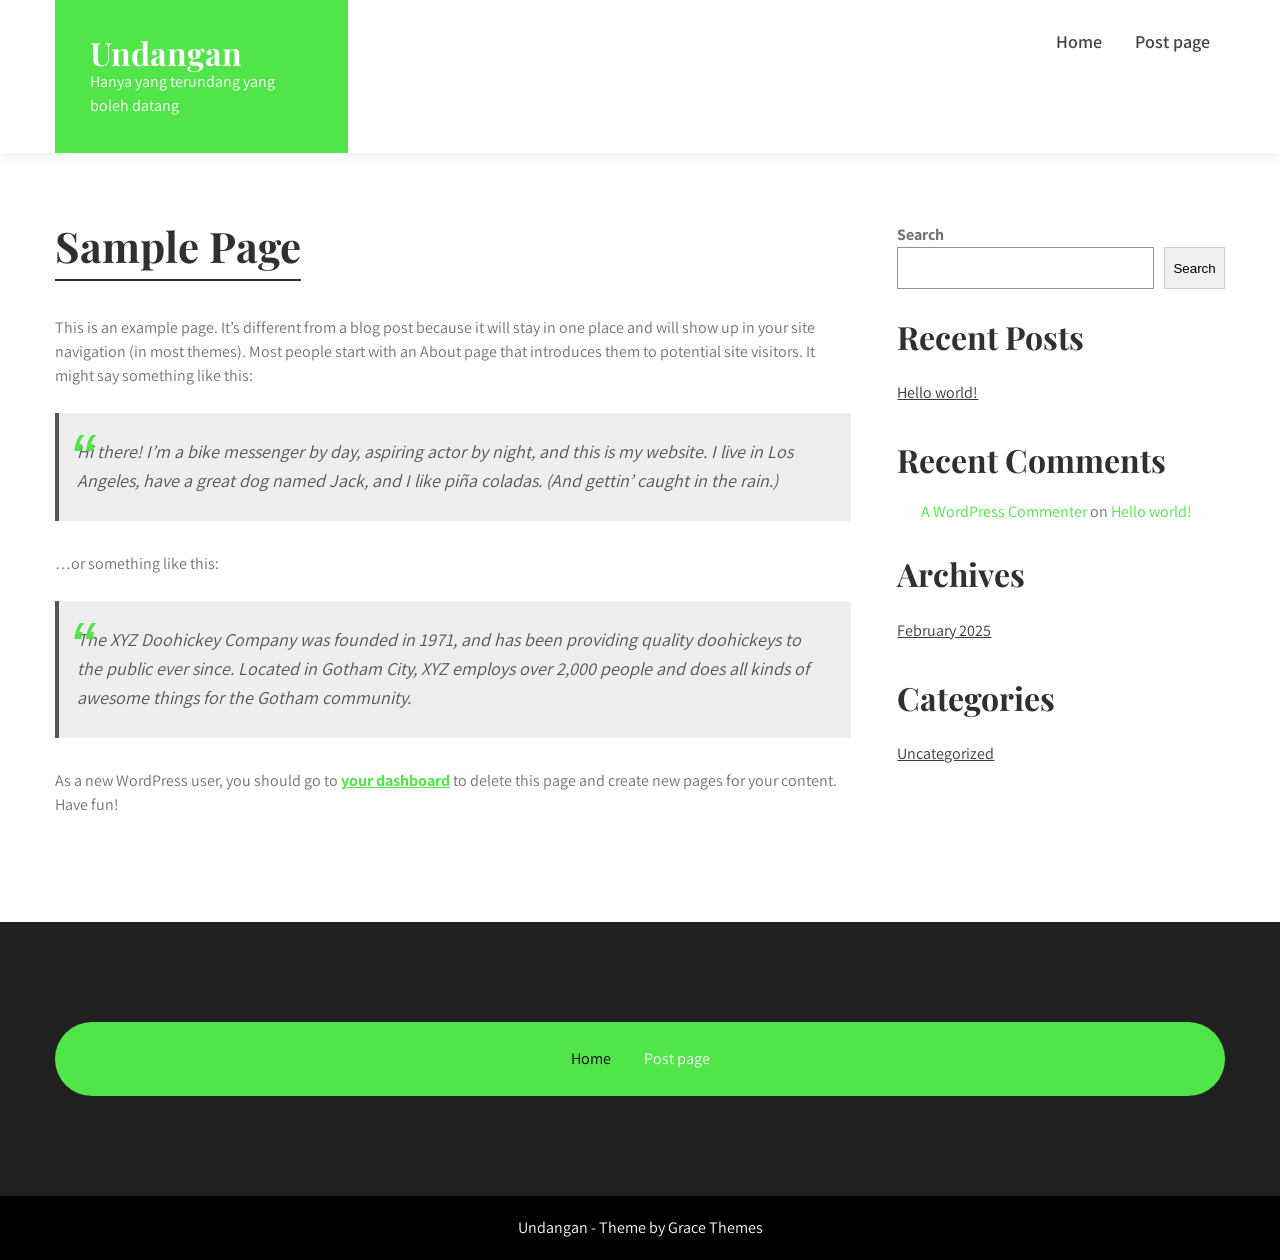
<file: index.html>
<!DOCTYPE html>
<html lang="en-US">
<head>
<meta charset="UTF-8">
<meta name="viewport" content="width=device-width, initial-scale=1">
<link rel="profile" href="http://gmpg.org/xfn/11">
	<link rel="pingback" href="https://rofikurta.github.io/undangan/xmlrpc.php">
<title>Undangan &#8211; Hanya yang terundang yang boleh datang</title>
<meta name="robots" content="max-image-preview:large">
	<style>img:is([sizes="auto" i], [sizes^="auto," i]) { contain-intrinsic-size: 3000px 1500px }</style>
	<link rel="dns-prefetch" href="//fonts.googleapis.com">
<link rel="alternate" type="application/rss+xml" title="Undangan &raquo; Feed" href="https://rofikurta.github.io/undangan/feed/">
<link rel="alternate" type="application/rss+xml" title="Undangan &raquo; Comments Feed" href="https://rofikurta.github.io/undangan/comments/feed/">
<link rel="alternate" type="application/rss+xml" title="Undangan &raquo; Sample Page Comments Feed" href="https://rofikurta.github.io/undangan/sample-page/feed/">
<script type="text/javascript">
/* <![CDATA[ */
window._wpemojiSettings = {"baseUrl":"https:\/\/s.w.org\/images\/core\/emoji\/15.0.3\/72x72\/","ext":".png","svgUrl":"https:\/\/s.w.org\/images\/core\/emoji\/15.0.3\/svg\/","svgExt":".svg","source":{"concatemoji":"https:\/\/rofikurta.github.io\/undangan\/wp-includes\/js\/wp-emoji-release.min.js?ver=6.7.1"}};
/*! This file is auto-generated */
!function(i,n){var o,s,e;function c(e){try{var t={supportTests:e,timestamp:(new Date).valueOf()};sessionStorage.setItem(o,JSON.stringify(t))}catch(e){}}function p(e,t,n){e.clearRect(0,0,e.canvas.width,e.canvas.height),e.fillText(t,0,0);var t=new Uint32Array(e.getImageData(0,0,e.canvas.width,e.canvas.height).data),r=(e.clearRect(0,0,e.canvas.width,e.canvas.height),e.fillText(n,0,0),new Uint32Array(e.getImageData(0,0,e.canvas.width,e.canvas.height).data));return t.every(function(e,t){return e===r[t]})}function u(e,t,n){switch(t){case"flag":return n(e,"🏳️‍⚧️","🏳️​⚧️")?!1:!n(e,"🇺🇳","🇺​🇳")&&!n(e,"🏴󠁧󠁢󠁥󠁮󠁧󠁿","🏴​󠁧​󠁢​󠁥​󠁮​󠁧​󠁿");case"emoji":return!n(e,"🐦‍⬛","🐦​⬛")}return!1}function f(e,t,n){var r="undefined"!=typeof WorkerGlobalScope&&self instanceof WorkerGlobalScope?new OffscreenCanvas(300,150):i.createElement("canvas"),a=r.getContext("2d",{willReadFrequently:!0}),o=(a.textBaseline="top",a.font="600 32px Arial",{});return e.forEach(function(e){o[e]=t(a,e,n)}),o}function t(e){var t=i.createElement("script");t.src=e,t.defer=!0,i.head.appendChild(t)}"undefined"!=typeof Promise&&(o="wpEmojiSettingsSupports",s=["flag","emoji"],n.supports={everything:!0,everythingExceptFlag:!0},e=new Promise(function(e){i.addEventListener("DOMContentLoaded",e,{once:!0})}),new Promise(function(t){var n=function(){try{var e=JSON.parse(sessionStorage.getItem(o));if("object"==typeof e&&"number"==typeof e.timestamp&&(new Date).valueOf()<e.timestamp+604800&&"object"==typeof e.supportTests)return e.supportTests}catch(e){}return null}();if(!n){if("undefined"!=typeof Worker&&"undefined"!=typeof OffscreenCanvas&&"undefined"!=typeof URL&&URL.createObjectURL&&"undefined"!=typeof Blob)try{var e="postMessage("+f.toString()+"("+[JSON.stringify(s),u.toString(),p.toString()].join(",")+"));",r=new Blob([e],{type:"text/javascript"}),a=new Worker(URL.createObjectURL(r),{name:"wpTestEmojiSupports"});return void(a.onmessage=function(e){c(n=e.data),a.terminate(),t(n)})}catch(e){}c(n=f(s,u,p))}t(n)}).then(function(e){for(var t in e)n.supports[t]=e[t],n.supports.everything=n.supports.everything&&n.supports[t],"flag"!==t&&(n.supports.everythingExceptFlag=n.supports.everythingExceptFlag&&n.supports[t]);n.supports.everythingExceptFlag=n.supports.everythingExceptFlag&&!n.supports.flag,n.DOMReady=!1,n.readyCallback=function(){n.DOMReady=!0}}).then(function(){return e}).then(function(){var e;n.supports.everything||(n.readyCallback(),(e=n.source||{}).concatemoji?t(e.concatemoji):e.wpemoji&&e.twemoji&&(t(e.twemoji),t(e.wpemoji)))}))}((window,document),window._wpemojiSettings);
/* ]]> */
</script>
<style id="wp-emoji-styles-inline-css" type="text/css">img.wp-smiley, img.emoji {
		display: inline !important;
		border: none !important;
		box-shadow: none !important;
		height: 1em !important;
		width: 1em !important;
		margin: 0 0.07em !important;
		vertical-align: -0.1em !important;
		background: none !important;
		padding: 0 !important;
	}</style>
<link rel="stylesheet" id="wp-block-library-css" href="https://rofikurta.github.io/undangan/wp-includes/css/dist/block-library/style.min.css?ver=6.7.1" type="text/css" media="all">
<style id="wp-block-library-theme-inline-css" type="text/css">.wp-block-audio :where(figcaption){color:#555;font-size:13px;text-align:center}.is-dark-theme .wp-block-audio :where(figcaption){color:#ffffffa6}.wp-block-audio{margin:0 0 1em}.wp-block-code{border:1px solid #ccc;border-radius:4px;font-family:Menlo,Consolas,monaco,monospace;padding:.8em 1em}.wp-block-embed :where(figcaption){color:#555;font-size:13px;text-align:center}.is-dark-theme .wp-block-embed :where(figcaption){color:#ffffffa6}.wp-block-embed{margin:0 0 1em}.blocks-gallery-caption{color:#555;font-size:13px;text-align:center}.is-dark-theme .blocks-gallery-caption{color:#ffffffa6}:root :where(.wp-block-image figcaption){color:#555;font-size:13px;text-align:center}.is-dark-theme :root :where(.wp-block-image figcaption){color:#ffffffa6}.wp-block-image{margin:0 0 1em}.wp-block-pullquote{border-bottom:4px solid;border-top:4px solid;color:currentColor;margin-bottom:1.75em}.wp-block-pullquote cite,.wp-block-pullquote footer,.wp-block-pullquote__citation{color:currentColor;font-size:.8125em;font-style:normal;text-transform:uppercase}.wp-block-quote{border-left:.25em solid;margin:0 0 1.75em;padding-left:1em}.wp-block-quote cite,.wp-block-quote footer{color:currentColor;font-size:.8125em;font-style:normal;position:relative}.wp-block-quote:where(.has-text-align-right){border-left:none;border-right:.25em solid;padding-left:0;padding-right:1em}.wp-block-quote:where(.has-text-align-center){border:none;padding-left:0}.wp-block-quote.is-large,.wp-block-quote.is-style-large,.wp-block-quote:where(.is-style-plain){border:none}.wp-block-search .wp-block-search__label{font-weight:700}.wp-block-search__button{border:1px solid #ccc;padding:.375em .625em}:where(.wp-block-group.has-background){padding:1.25em 2.375em}.wp-block-separator.has-css-opacity{opacity:.4}.wp-block-separator{border:none;border-bottom:2px solid;margin-left:auto;margin-right:auto}.wp-block-separator.has-alpha-channel-opacity{opacity:1}.wp-block-separator:not(.is-style-wide):not(.is-style-dots){width:100px}.wp-block-separator.has-background:not(.is-style-dots){border-bottom:none;height:1px}.wp-block-separator.has-background:not(.is-style-wide):not(.is-style-dots){height:2px}.wp-block-table{margin:0 0 1em}.wp-block-table td,.wp-block-table th{word-break:normal}.wp-block-table :where(figcaption){color:#555;font-size:13px;text-align:center}.is-dark-theme .wp-block-table :where(figcaption){color:#ffffffa6}.wp-block-video :where(figcaption){color:#555;font-size:13px;text-align:center}.is-dark-theme .wp-block-video :where(figcaption){color:#ffffffa6}.wp-block-video{margin:0 0 1em}:root :where(.wp-block-template-part.has-background){margin-bottom:0;margin-top:0;padding:1.25em 2.375em}</style>
<style id="classic-theme-styles-inline-css" type="text/css">/*! This file is auto-generated */
.wp-block-button__link{color:#fff;background-color:#32373c;border-radius:9999px;box-shadow:none;text-decoration:none;padding:calc(.667em + 2px) calc(1.333em + 2px);font-size:1.125em}.wp-block-file__button{background:#32373c;color:#fff;text-decoration:none}</style>
<style id="global-styles-inline-css" type="text/css">:root{--wp--preset--aspect-ratio--square: 1;--wp--preset--aspect-ratio--4-3: 4/3;--wp--preset--aspect-ratio--3-4: 3/4;--wp--preset--aspect-ratio--3-2: 3/2;--wp--preset--aspect-ratio--2-3: 2/3;--wp--preset--aspect-ratio--16-9: 16/9;--wp--preset--aspect-ratio--9-16: 9/16;--wp--preset--color--black: #000000;--wp--preset--color--cyan-bluish-gray: #abb8c3;--wp--preset--color--white: #ffffff;--wp--preset--color--pale-pink: #f78da7;--wp--preset--color--vivid-red: #cf2e2e;--wp--preset--color--luminous-vivid-orange: #ff6900;--wp--preset--color--luminous-vivid-amber: #fcb900;--wp--preset--color--light-green-cyan: #7bdcb5;--wp--preset--color--vivid-green-cyan: #00d084;--wp--preset--color--pale-cyan-blue: #8ed1fc;--wp--preset--color--vivid-cyan-blue: #0693e3;--wp--preset--color--vivid-purple: #9b51e0;--wp--preset--gradient--vivid-cyan-blue-to-vivid-purple: linear-gradient(135deg,rgba(6,147,227,1) 0%,rgb(155,81,224) 100%);--wp--preset--gradient--light-green-cyan-to-vivid-green-cyan: linear-gradient(135deg,rgb(122,220,180) 0%,rgb(0,208,130) 100%);--wp--preset--gradient--luminous-vivid-amber-to-luminous-vivid-orange: linear-gradient(135deg,rgba(252,185,0,1) 0%,rgba(255,105,0,1) 100%);--wp--preset--gradient--luminous-vivid-orange-to-vivid-red: linear-gradient(135deg,rgba(255,105,0,1) 0%,rgb(207,46,46) 100%);--wp--preset--gradient--very-light-gray-to-cyan-bluish-gray: linear-gradient(135deg,rgb(238,238,238) 0%,rgb(169,184,195) 100%);--wp--preset--gradient--cool-to-warm-spectrum: linear-gradient(135deg,rgb(74,234,220) 0%,rgb(151,120,209) 20%,rgb(207,42,186) 40%,rgb(238,44,130) 60%,rgb(251,105,98) 80%,rgb(254,248,76) 100%);--wp--preset--gradient--blush-light-purple: linear-gradient(135deg,rgb(255,206,236) 0%,rgb(152,150,240) 100%);--wp--preset--gradient--blush-bordeaux: linear-gradient(135deg,rgb(254,205,165) 0%,rgb(254,45,45) 50%,rgb(107,0,62) 100%);--wp--preset--gradient--luminous-dusk: linear-gradient(135deg,rgb(255,203,112) 0%,rgb(199,81,192) 50%,rgb(65,88,208) 100%);--wp--preset--gradient--pale-ocean: linear-gradient(135deg,rgb(255,245,203) 0%,rgb(182,227,212) 50%,rgb(51,167,181) 100%);--wp--preset--gradient--electric-grass: linear-gradient(135deg,rgb(202,248,128) 0%,rgb(113,206,126) 100%);--wp--preset--gradient--midnight: linear-gradient(135deg,rgb(2,3,129) 0%,rgb(40,116,252) 100%);--wp--preset--font-size--small: 13px;--wp--preset--font-size--medium: 20px;--wp--preset--font-size--large: 36px;--wp--preset--font-size--x-large: 42px;--wp--preset--spacing--20: 0.44rem;--wp--preset--spacing--30: 0.67rem;--wp--preset--spacing--40: 1rem;--wp--preset--spacing--50: 1.5rem;--wp--preset--spacing--60: 2.25rem;--wp--preset--spacing--70: 3.38rem;--wp--preset--spacing--80: 5.06rem;--wp--preset--shadow--natural: 6px 6px 9px rgba(0, 0, 0, 0.2);--wp--preset--shadow--deep: 12px 12px 50px rgba(0, 0, 0, 0.4);--wp--preset--shadow--sharp: 6px 6px 0px rgba(0, 0, 0, 0.2);--wp--preset--shadow--outlined: 6px 6px 0px -3px rgba(255, 255, 255, 1), 6px 6px rgba(0, 0, 0, 1);--wp--preset--shadow--crisp: 6px 6px 0px rgba(0, 0, 0, 1);}:where(.is-layout-flex){gap: 0.5em;}:where(.is-layout-grid){gap: 0.5em;}body .is-layout-flex{display: flex;}.is-layout-flex{flex-wrap: wrap;align-items: center;}.is-layout-flex > :is(*, div){margin: 0;}body .is-layout-grid{display: grid;}.is-layout-grid > :is(*, div){margin: 0;}:where(.wp-block-columns.is-layout-flex){gap: 2em;}:where(.wp-block-columns.is-layout-grid){gap: 2em;}:where(.wp-block-post-template.is-layout-flex){gap: 1.25em;}:where(.wp-block-post-template.is-layout-grid){gap: 1.25em;}.has-black-color{color: var(--wp--preset--color--black) !important;}.has-cyan-bluish-gray-color{color: var(--wp--preset--color--cyan-bluish-gray) !important;}.has-white-color{color: var(--wp--preset--color--white) !important;}.has-pale-pink-color{color: var(--wp--preset--color--pale-pink) !important;}.has-vivid-red-color{color: var(--wp--preset--color--vivid-red) !important;}.has-luminous-vivid-orange-color{color: var(--wp--preset--color--luminous-vivid-orange) !important;}.has-luminous-vivid-amber-color{color: var(--wp--preset--color--luminous-vivid-amber) !important;}.has-light-green-cyan-color{color: var(--wp--preset--color--light-green-cyan) !important;}.has-vivid-green-cyan-color{color: var(--wp--preset--color--vivid-green-cyan) !important;}.has-pale-cyan-blue-color{color: var(--wp--preset--color--pale-cyan-blue) !important;}.has-vivid-cyan-blue-color{color: var(--wp--preset--color--vivid-cyan-blue) !important;}.has-vivid-purple-color{color: var(--wp--preset--color--vivid-purple) !important;}.has-black-background-color{background-color: var(--wp--preset--color--black) !important;}.has-cyan-bluish-gray-background-color{background-color: var(--wp--preset--color--cyan-bluish-gray) !important;}.has-white-background-color{background-color: var(--wp--preset--color--white) !important;}.has-pale-pink-background-color{background-color: var(--wp--preset--color--pale-pink) !important;}.has-vivid-red-background-color{background-color: var(--wp--preset--color--vivid-red) !important;}.has-luminous-vivid-orange-background-color{background-color: var(--wp--preset--color--luminous-vivid-orange) !important;}.has-luminous-vivid-amber-background-color{background-color: var(--wp--preset--color--luminous-vivid-amber) !important;}.has-light-green-cyan-background-color{background-color: var(--wp--preset--color--light-green-cyan) !important;}.has-vivid-green-cyan-background-color{background-color: var(--wp--preset--color--vivid-green-cyan) !important;}.has-pale-cyan-blue-background-color{background-color: var(--wp--preset--color--pale-cyan-blue) !important;}.has-vivid-cyan-blue-background-color{background-color: var(--wp--preset--color--vivid-cyan-blue) !important;}.has-vivid-purple-background-color{background-color: var(--wp--preset--color--vivid-purple) !important;}.has-black-border-color{border-color: var(--wp--preset--color--black) !important;}.has-cyan-bluish-gray-border-color{border-color: var(--wp--preset--color--cyan-bluish-gray) !important;}.has-white-border-color{border-color: var(--wp--preset--color--white) !important;}.has-pale-pink-border-color{border-color: var(--wp--preset--color--pale-pink) !important;}.has-vivid-red-border-color{border-color: var(--wp--preset--color--vivid-red) !important;}.has-luminous-vivid-orange-border-color{border-color: var(--wp--preset--color--luminous-vivid-orange) !important;}.has-luminous-vivid-amber-border-color{border-color: var(--wp--preset--color--luminous-vivid-amber) !important;}.has-light-green-cyan-border-color{border-color: var(--wp--preset--color--light-green-cyan) !important;}.has-vivid-green-cyan-border-color{border-color: var(--wp--preset--color--vivid-green-cyan) !important;}.has-pale-cyan-blue-border-color{border-color: var(--wp--preset--color--pale-cyan-blue) !important;}.has-vivid-cyan-blue-border-color{border-color: var(--wp--preset--color--vivid-cyan-blue) !important;}.has-vivid-purple-border-color{border-color: var(--wp--preset--color--vivid-purple) !important;}.has-vivid-cyan-blue-to-vivid-purple-gradient-background{background: var(--wp--preset--gradient--vivid-cyan-blue-to-vivid-purple) !important;}.has-light-green-cyan-to-vivid-green-cyan-gradient-background{background: var(--wp--preset--gradient--light-green-cyan-to-vivid-green-cyan) !important;}.has-luminous-vivid-amber-to-luminous-vivid-orange-gradient-background{background: var(--wp--preset--gradient--luminous-vivid-amber-to-luminous-vivid-orange) !important;}.has-luminous-vivid-orange-to-vivid-red-gradient-background{background: var(--wp--preset--gradient--luminous-vivid-orange-to-vivid-red) !important;}.has-very-light-gray-to-cyan-bluish-gray-gradient-background{background: var(--wp--preset--gradient--very-light-gray-to-cyan-bluish-gray) !important;}.has-cool-to-warm-spectrum-gradient-background{background: var(--wp--preset--gradient--cool-to-warm-spectrum) !important;}.has-blush-light-purple-gradient-background{background: var(--wp--preset--gradient--blush-light-purple) !important;}.has-blush-bordeaux-gradient-background{background: var(--wp--preset--gradient--blush-bordeaux) !important;}.has-luminous-dusk-gradient-background{background: var(--wp--preset--gradient--luminous-dusk) !important;}.has-pale-ocean-gradient-background{background: var(--wp--preset--gradient--pale-ocean) !important;}.has-electric-grass-gradient-background{background: var(--wp--preset--gradient--electric-grass) !important;}.has-midnight-gradient-background{background: var(--wp--preset--gradient--midnight) !important;}.has-small-font-size{font-size: var(--wp--preset--font-size--small) !important;}.has-medium-font-size{font-size: var(--wp--preset--font-size--medium) !important;}.has-large-font-size{font-size: var(--wp--preset--font-size--large) !important;}.has-x-large-font-size{font-size: var(--wp--preset--font-size--x-large) !important;}
:where(.wp-block-post-template.is-layout-flex){gap: 1.25em;}:where(.wp-block-post-template.is-layout-grid){gap: 1.25em;}
:where(.wp-block-columns.is-layout-flex){gap: 2em;}:where(.wp-block-columns.is-layout-grid){gap: 2em;}
:root :where(.wp-block-pullquote){font-size: 1.5em;line-height: 1.6;}</style>
<link rel="stylesheet" id="wedshot-font-css" href="//fonts.googleapis.com/css?family=Assistant%3A300%2C400%2C600%7CPoppins%3A400%2C600%2C700%2C800%7CPlayfair+Display%3A400%2C600&#038;ver=6.7.1" type="text/css" media="all">
<link rel="stylesheet" id="wedshot-basic-style-css" href="https://rofikurta.github.io/undangan/wp-content/themes/wedshot/style.css?ver=6.7.1" type="text/css" media="all">
<link rel="stylesheet" id="nivo-slider-css" href="https://rofikurta.github.io/undangan/wp-content/themes/wedshot/css/nivo-slider.css?ver=6.7.1" type="text/css" media="all">
<link rel="stylesheet" id="fontawesome-all-style-css" href="https://rofikurta.github.io/undangan/wp-content/themes/wedshot/fontsawesome/css/fontawesome-all.css?ver=6.7.1" type="text/css" media="all">
<link rel="stylesheet" id="wedshot-responsive-css" href="https://rofikurta.github.io/undangan/wp-content/themes/wedshot/css/responsive.css?ver=6.7.1" type="text/css" media="all">
<link rel="stylesheet" id="dashicons-css" href="https://rofikurta.github.io/undangan/wp-includes/css/dashicons.min.css?ver=6.7.1" type="text/css" media="all">
<script type="text/javascript" src="https://rofikurta.github.io/undangan/wp-includes/js/jquery/jquery.min.js?ver=3.7.1" id="jquery-core-js"></script>
<script type="text/javascript" src="https://rofikurta.github.io/undangan/wp-includes/js/jquery/jquery-migrate.min.js?ver=3.4.1" id="jquery-migrate-js"></script>
<script type="text/javascript" src="https://rofikurta.github.io/undangan/wp-content/themes/wedshot/js/jquery.nivo.slider.js?ver=6.7.1" id="jquery-nivo-slider-js"></script>
<script type="text/javascript" src="https://rofikurta.github.io/undangan/wp-content/themes/wedshot/js/editable.js?ver=6.7.1" id="wedshot-editable-js"></script>
<link rel="https://api.w.org/" href="https://rofikurta.github.io/undangan/wp-json/">
<link rel="alternate" title="JSON" type="application/json" href="https://rofikurta.github.io/undangan/wp-json/wp/v2/pages/2">
<link rel="EditURI" type="application/rsd+xml" title="RSD" href="https://rofikurta.github.io/undangan/xmlrpc.php?rsd">
<meta name="generator" content="WordPress 6.7.1">
<link rel="canonical" href="https://rofikurta.github.io/undangan/">
<link rel="shortlink" href="https://rofikurta.github.io/undangan/">
<link rel="alternate" title="oEmbed (JSON)" type="application/json+oembed" href="https://rofikurta.github.io/undangan/wp-json/oembed/1.0/embed?url=http%3A%2F%2Fhttps%3A%2F%2Frofikurta.github.io%2Fundangan%2F">
<link rel="alternate" title="oEmbed (XML)" type="text/xml+oembed" href="https://rofikurta.github.io/undangan/wp-json/oembed/1.0/embed?url=http%3A%2F%2Fhttps%3A%2F%2Frofikurta.github.io%2Fundangan%2F#038;format=xml">
	<style type="text/css">.logo,
		.pagination ul li .current, 
		.pagination ul li a:hover, 
        #commentform input#submit:hover,        	
		.nivo-caption .slide_morebtn:hover,
		.learnmore,		
		.copyrigh-wrapper:before,										
        #sidebar .search-form input.search-submit,				
        .wpcf7 input[type='submit'],				
        nav.pagination .page-numbers.current,		
		.blogreadbtn,
		.nivo-controlNav a.active,
		.sd-search input, .sd-top-bar-nav .sd-search input,			
		a.blogreadmore,
		.infobox,				
		.twocolumnBX .imagebx_medium:before, 
		.twocolumnBX .imagebx_medium:after,
		.nivo-directionNav a:hover,		
        .toggle a,
		.site-footer .foot_social a:hover,
		.menu_fter		
            { background-color:#51e549;}
			
		
		.tagcloud a:hover,		
		h3.widget-title::after,
		blockquote
            { border-color:#51e549;}	
			
		 a, .blogpost_liststyle h2 a:hover,
        #sidebar ul li a:hover,						
        .blogpost_liststyle h3 a:hover,		
        .postmeta a:hover,	
		 .button:hover,		
		.blog_postmeta a:hover,
		.blog_postmeta a:focus,
		.twocolumnBX:hover h4 a,
		.site-footer ul li::before,	
		.site-navigation .menu a:hover,
		.site-navigation .menu a:focus,
		.site-navigation .menu ul a:hover,
		.site-navigation .menu ul a:focus,
		.site-navigation ul li a:hover, 
		.site-navigation ul li.current-menu-item a,
		.site-navigation ul li.current-menu-parent a.parent,
		.site-navigation ul li.current-menu-item ul.sub-menu li a:hover,       
		 blockquote::before	
            { color:#51e549;}				
			
		button:focus,
		input[type="button"]:focus,	
		input[type="text"]:focus,
		input[type="date"]:focus,
		input[type="month"]:focus,
		input[type="week"]:focus,
		input[type="time"]:focus,
		input[type="email"]:focus,
		input[type="url"]:focus,
		input[type="reset"]:focus,
		input[type="number"]:focus,
		input[type="tel"]:focus,
		input[type="range"]:focus,
		input[type="submit"]:focus,		
		input[type="password"]:focus,
		input[type="search"]:focus,		
		input[type="datetime"]:focus,
		input[type="datetime-local"]:focus,
		input[type="color"]:focus,
		textarea:focus,
		#templatelayout a:focus
            { outline:thin dotted #51e549;}</style> 
<meta name="generator" content="Elementor 3.27.3; features: e_font_icon_svg, additional_custom_breakpoints, e_element_cache; settings: css_print_method-external, google_font-enabled, font_display-swap">
			<style>.e-con.e-parent:nth-of-type(n+4):not(.e-lazyloaded):not(.e-no-lazyload),
				.e-con.e-parent:nth-of-type(n+4):not(.e-lazyloaded):not(.e-no-lazyload) * {
					background-image: none !important;
				}
				@media screen and (max-height: 1024px) {
					.e-con.e-parent:nth-of-type(n+3):not(.e-lazyloaded):not(.e-no-lazyload),
					.e-con.e-parent:nth-of-type(n+3):not(.e-lazyloaded):not(.e-no-lazyload) * {
						background-image: none !important;
					}
				}
				@media screen and (max-height: 640px) {
					.e-con.e-parent:nth-of-type(n+2):not(.e-lazyloaded):not(.e-no-lazyload),
					.e-con.e-parent:nth-of-type(n+2):not(.e-lazyloaded):not(.e-no-lazyload) * {
						background-image: none !important;
					}
				}</style>
				<style type="text/css">.site-header{
			background: url() no-repeat;
			background-position: center top;
		}
		.logo h1 a { color:#ffffff;}</style>
    
    <link rel="icon" href="https://rofikurta.github.io/undangan/wp-content/uploads/2025/02/cropped-aredu-logo-crop-32x32.png" sizes="32x32">
<link rel="icon" href="https://rofikurta.github.io/undangan/wp-content/uploads/2025/02/cropped-aredu-logo-crop-192x192.png" sizes="192x192">
<link rel="apple-touch-icon" href="https://rofikurta.github.io/undangan/wp-content/uploads/2025/02/cropped-aredu-logo-crop-180x180.png">
<meta name="msapplication-TileImage" content="https://rofikurta.github.io/undangan/wp-content/uploads/2025/02/cropped-aredu-logo-crop-270x270.png">
</head>
<body class="home page-template-default page page-id-2 wp-embed-responsive elementor-default elementor-kit-8">
<a class="skip-link screen-reader-text" href="#themetabnav">
Skip to content</a>
<div id="templatelayout">

<div class="site-header siteinner ">  
     <div class="container">
        <div class="logo_and_menubar">        
          <div class="logo">
                               <h1><a href="https://rofikurta.github.io/undangan/" rel="home">Undangan</a></h1>
                                    <p>Hanya yang terundang yang boleh datang</p>
                         </div>
<!-- logo --> 
         <div class="header_right">      
            <div id="mainnavigator">       
               <button class="menu-toggle" aria-controls="main-navigation" aria-expanded="false" type="button">
                <span aria-hidden="true">Menu</span>
                <span class="dashicons" aria-hidden="true"></span>
               </button>
    
              <nav id="main-navigation" class="site-navigation primary-navigation" role="navigation">
                <ul id="primary" class="primary-menu menu">
<li class="current_page_item"><a href="https://rofikurta.github.io/undangan/">Home</a></li>
<li class="page_item page-item-15"><a href="https://rofikurta.github.io/undangan/post-page/">Post page</a></li>
</ul>
              </nav><!-- .site-navigation -->
            </div>
<!-- #mainnavigator -->                 
         </div>
<!-- .header_right -->   
         
         
             
        
     </div>
<!-- .logo_and_menubar -->           
  </div>
<!-- .container -->
</div>
<!--.site-header --> 
 
   
        

   
<div class="container">
  <div id="themetabnav">
         <div class="content_fixer">               
                                               
                    
<article id="post-2" class="post-2 page type-page status-publish hentry">
	<header class="entry-header">
		<h1 class="entry-title">Sample Page</h1>	</header><!-- .entry-header -->

	<div class="entry-content">
		
<p>This is an example page. It&#8217;s different from a blog post because it will stay in one place and will show up in your site navigation (in most themes). Most people start with an About page that introduces them to potential site visitors. It might say something like this:</p>



<blockquote class="wp-block-quote is-layout-flow wp-block-quote-is-layout-flow"><p>Hi there! I&#8217;m a bike messenger by day, aspiring actor by night, and this is my website. I live in Los Angeles, have a great dog named Jack, and I like pi&#241;a coladas. (And gettin&#8217; caught in the rain.)</p></blockquote>



<p>&#8230;or something like this:</p>



<blockquote class="wp-block-quote is-layout-flow wp-block-quote-is-layout-flow"><p>The XYZ Doohickey Company was founded in 1971, and has been providing quality doohickeys to the public ever since. Located in Gotham City, XYZ employs over 2,000 people and does all kinds of awesome things for the Gotham community.</p></blockquote>



<p>As a new WordPress user, you should go to <a href="https://rofikurta.github.io/undangan/wp-admin/">your dashboard</a> to delete this page and create new pages for your content. Have fun!</p>
			</div>
<!-- .entry-content -->
	</article><!-- #post-## -->
                                                   
                                     
        </div>
<!-- .content_fixer-->       
        <div id="sidebar">    
    <aside id="block-2" class="widget widget_block widget_search"><form role="search" method="get" action="https://rofikurta.github.io/undangan/" class="wp-block-search__button-outside wp-block-search__text-button wp-block-search">
<label class="wp-block-search__label" for="wp-block-search__input-1">Search</label><div class="wp-block-search__inside-wrapper ">
<input class="wp-block-search__input" id="wp-block-search__input-1" placeholder="" value="" type="search" name="s" required><button aria-label="Search" class="wp-block-search__button wp-element-button" type="submit">Search</button>
</div>
</form></aside><aside id="block-3" class="widget widget_block"><div class="wp-block-group"><div class="wp-block-group__inner-container is-layout-flow wp-block-group-is-layout-flow">
<h2 class="wp-block-heading">Recent Posts</h2>
<ul class="wp-block-latest-posts__list wp-block-latest-posts">
<li><a class="wp-block-latest-posts__post-title" href="https://rofikurta.github.io/undangan/2025/02/10/hello-world/">Hello world!</a></li>
</ul>
</div></div></aside><aside id="block-4" class="widget widget_block"><div class="wp-block-group"><div class="wp-block-group__inner-container is-layout-flow wp-block-group-is-layout-flow">
<h2 class="wp-block-heading">Recent Comments</h2>
<ol class="wp-block-latest-comments"><li class="wp-block-latest-comments__comment"><article><footer class="wp-block-latest-comments__comment-meta"><a class="wp-block-latest-comments__comment-author" href="https://wordpress.org/">A WordPress Commenter</a> on <a class="wp-block-latest-comments__comment-link" href="https://rofikurta.github.io/undangan/2025/02/10/hello-world/#comment-1">Hello world!</a></footer></article></li></ol>
</div></div></aside><aside id="block-5" class="widget widget_block"><div class="wp-block-group"><div class="wp-block-group__inner-container is-layout-flow wp-block-group-is-layout-flow">
<h2 class="wp-block-heading">Archives</h2>
<ul class="wp-block-archives-list wp-block-archives">	<li><a href="https://rofikurta.github.io/undangan/2025/02/">February 2025</a></li>
</ul>
</div></div></aside><aside id="block-6" class="widget widget_block"><div class="wp-block-group"><div class="wp-block-group__inner-container is-layout-flow wp-block-group-is-layout-flow">
<h2 class="wp-block-heading">Categories</h2>
<ul class="wp-block-categories-list wp-block-categories">	<li class="cat-item cat-item-1">
<a href="https://rofikurta.github.io/undangan/category/uncategorized/">Uncategorized</a>
</li>
</ul>
</div></div></aside>	
</div>
<!-- sidebar --><div class="clear"></div>
</div>
<!-- #themetabnav --> 
</div>
<!-- .container --> 

<div class="site-footer">         
    <div class="container fix50">
    
             <div class="flogo">
                                  
             </div>
<!-- logo -->
                      
             <div class="menu_fter">
               <div class="menu"><ul>
<li class="current_page_item"><a href="https://rofikurta.github.io/undangan/">Home</a></li>
<li class="page_item page-item-15"><a href="https://rofikurta.github.io/undangan/post-page/">Post page</a></li>
</ul></div>
              </div> 
           
                
  
      </div>
<!--.container-->

        <div class="copyrigh-wrapper"> 
            <div class="container">               
                <div class="ft100">
				   Undangan - Theme by Grace Themes  
                </div>               
             </div>
<!--end .container-->             
        </div>
<!--end .copyrigh-wrapper-->  
                             
     </div>
<!--end #site-footer-->
</div>
<!--#end templatelayout-->
			<script>const lazyloadRunObserver = () => {
					const lazyloadBackgrounds = document.querySelectorAll( `.e-con.e-parent:not(.e-lazyloaded)` );
					const lazyloadBackgroundObserver = new IntersectionObserver( ( entries ) => {
						entries.forEach( ( entry ) => {
							if ( entry.isIntersecting ) {
								let lazyloadBackground = entry.target;
								if( lazyloadBackground ) {
									lazyloadBackground.classList.add( 'e-lazyloaded' );
								}
								lazyloadBackgroundObserver.unobserve( entry.target );
							}
						});
					}, { rootMargin: '200px 0px 200px 0px' } );
					lazyloadBackgrounds.forEach( ( lazyloadBackground ) => {
						lazyloadBackgroundObserver.observe( lazyloadBackground );
					} );
				};
				const events = [
					'DOMContentLoaded',
					'elementor/lazyload/observe',
				];
				events.forEach( ( event ) => {
					document.addEventListener( event, lazyloadRunObserver );
				} );</script>
			<script type="text/javascript" id="wedshot-js-extra">
/* <![CDATA[ */
var wedshotscreenreadertext = {"expandMain":"Open the main menu","collapseMain":"Close the main menu","expandChild":"expand submenu","collapseChild":"collapse submenu"};
/* ]]> */
</script>
<script type="text/javascript" src="https://rofikurta.github.io/undangan/wp-content/themes/wedshot/js/navigation.js?ver=01062020" id="wedshot-js"></script>
	<script>/(trident|msie)/i.test(navigator.userAgent)&&document.getElementById&&window.addEventListener&&window.addEventListener("hashchange",function(){var t,e=location.hash.substring(1);/^[A-z0-9_-]+$/.test(e)&&(t=document.getElementById(e))&&(/^(?:a|select|input|button|textarea)$/i.test(t.tagName)||(t.tabIndex=-1),t.focus())},!1);</script>
	</body>
</html>
</file>
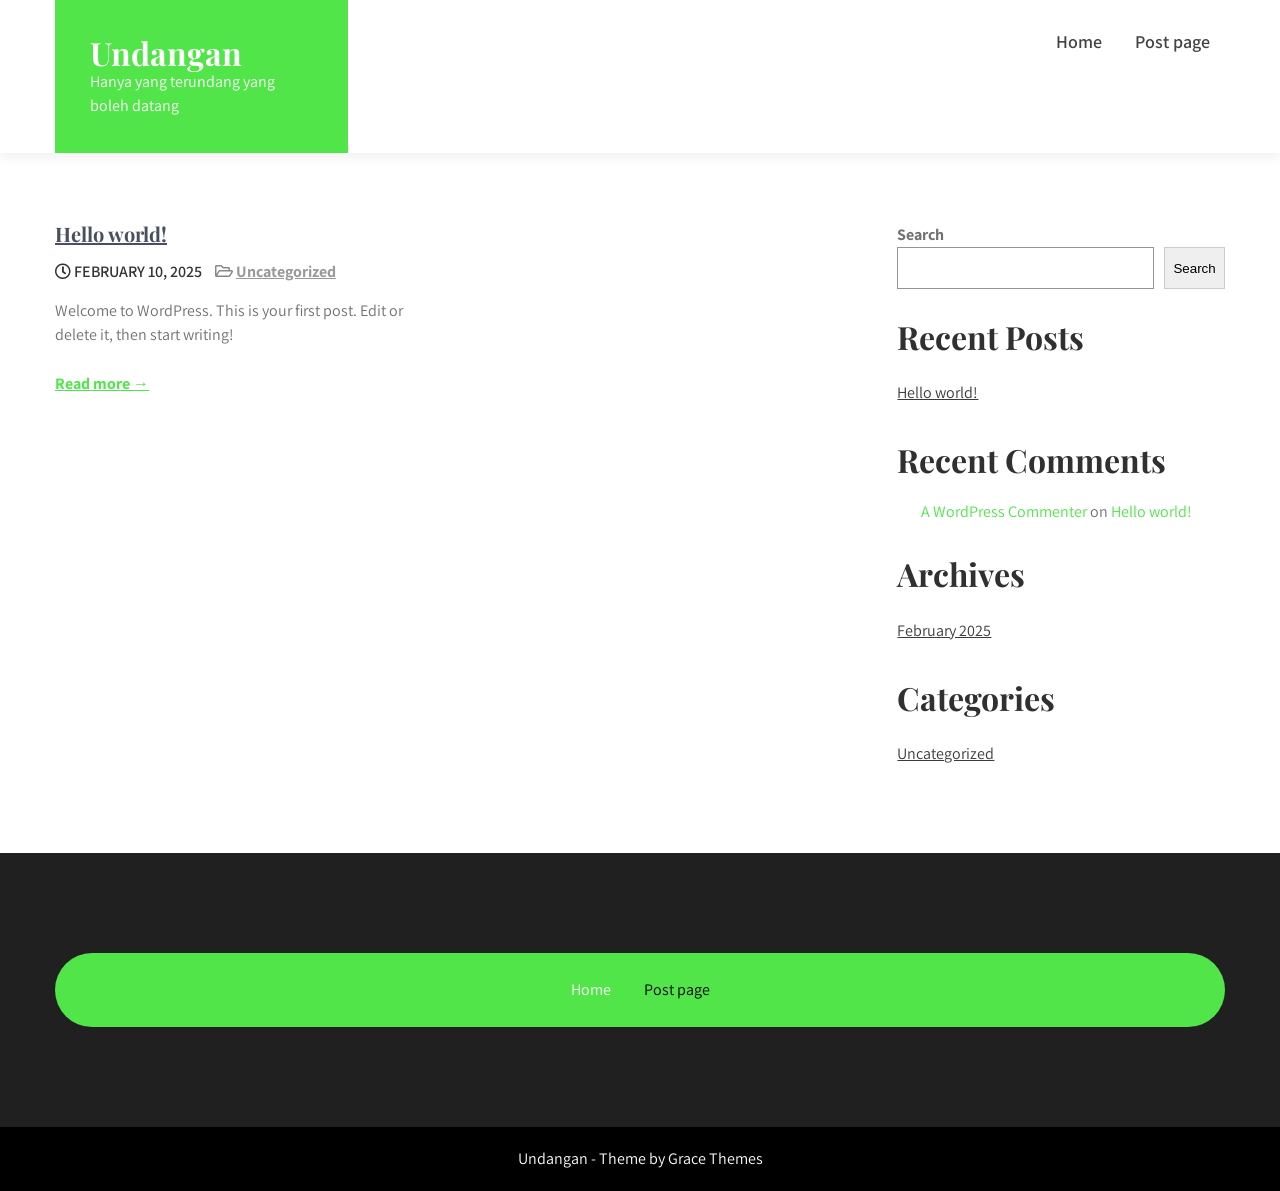
<file: post-page/index.html>
<!DOCTYPE html>
<html lang="en-US">
<head>
<meta charset="UTF-8">
<meta name="viewport" content="width=device-width, initial-scale=1">
<link rel="profile" href="http://gmpg.org/xfn/11">
<title>Post page &#8211; Undangan</title>
<meta name="robots" content="max-image-preview:large">
	<style>img:is([sizes="auto" i], [sizes^="auto," i]) { contain-intrinsic-size: 3000px 1500px }</style>
	<link rel="dns-prefetch" href="//fonts.googleapis.com">
<link rel="alternate" type="application/rss+xml" title="Undangan &raquo; Feed" href="https://rofikurta.github.io/undangan/feed/">
<link rel="alternate" type="application/rss+xml" title="Undangan &raquo; Comments Feed" href="https://rofikurta.github.io/undangan/comments/feed/">
<script type="text/javascript">
/* <![CDATA[ */
window._wpemojiSettings = {"baseUrl":"https:\/\/s.w.org\/images\/core\/emoji\/15.0.3\/72x72\/","ext":".png","svgUrl":"https:\/\/s.w.org\/images\/core\/emoji\/15.0.3\/svg\/","svgExt":".svg","source":{"concatemoji":"https:\/\/rofikurta.github.io\/undangan\/wp-includes\/js\/wp-emoji-release.min.js?ver=6.7.1"}};
/*! This file is auto-generated */
!function(i,n){var o,s,e;function c(e){try{var t={supportTests:e,timestamp:(new Date).valueOf()};sessionStorage.setItem(o,JSON.stringify(t))}catch(e){}}function p(e,t,n){e.clearRect(0,0,e.canvas.width,e.canvas.height),e.fillText(t,0,0);var t=new Uint32Array(e.getImageData(0,0,e.canvas.width,e.canvas.height).data),r=(e.clearRect(0,0,e.canvas.width,e.canvas.height),e.fillText(n,0,0),new Uint32Array(e.getImageData(0,0,e.canvas.width,e.canvas.height).data));return t.every(function(e,t){return e===r[t]})}function u(e,t,n){switch(t){case"flag":return n(e,"🏳️‍⚧️","🏳️​⚧️")?!1:!n(e,"🇺🇳","🇺​🇳")&&!n(e,"🏴󠁧󠁢󠁥󠁮󠁧󠁿","🏴​󠁧​󠁢​󠁥​󠁮​󠁧​󠁿");case"emoji":return!n(e,"🐦‍⬛","🐦​⬛")}return!1}function f(e,t,n){var r="undefined"!=typeof WorkerGlobalScope&&self instanceof WorkerGlobalScope?new OffscreenCanvas(300,150):i.createElement("canvas"),a=r.getContext("2d",{willReadFrequently:!0}),o=(a.textBaseline="top",a.font="600 32px Arial",{});return e.forEach(function(e){o[e]=t(a,e,n)}),o}function t(e){var t=i.createElement("script");t.src=e,t.defer=!0,i.head.appendChild(t)}"undefined"!=typeof Promise&&(o="wpEmojiSettingsSupports",s=["flag","emoji"],n.supports={everything:!0,everythingExceptFlag:!0},e=new Promise(function(e){i.addEventListener("DOMContentLoaded",e,{once:!0})}),new Promise(function(t){var n=function(){try{var e=JSON.parse(sessionStorage.getItem(o));if("object"==typeof e&&"number"==typeof e.timestamp&&(new Date).valueOf()<e.timestamp+604800&&"object"==typeof e.supportTests)return e.supportTests}catch(e){}return null}();if(!n){if("undefined"!=typeof Worker&&"undefined"!=typeof OffscreenCanvas&&"undefined"!=typeof URL&&URL.createObjectURL&&"undefined"!=typeof Blob)try{var e="postMessage("+f.toString()+"("+[JSON.stringify(s),u.toString(),p.toString()].join(",")+"));",r=new Blob([e],{type:"text/javascript"}),a=new Worker(URL.createObjectURL(r),{name:"wpTestEmojiSupports"});return void(a.onmessage=function(e){c(n=e.data),a.terminate(),t(n)})}catch(e){}c(n=f(s,u,p))}t(n)}).then(function(e){for(var t in e)n.supports[t]=e[t],n.supports.everything=n.supports.everything&&n.supports[t],"flag"!==t&&(n.supports.everythingExceptFlag=n.supports.everythingExceptFlag&&n.supports[t]);n.supports.everythingExceptFlag=n.supports.everythingExceptFlag&&!n.supports.flag,n.DOMReady=!1,n.readyCallback=function(){n.DOMReady=!0}}).then(function(){return e}).then(function(){var e;n.supports.everything||(n.readyCallback(),(e=n.source||{}).concatemoji?t(e.concatemoji):e.wpemoji&&e.twemoji&&(t(e.twemoji),t(e.wpemoji)))}))}((window,document),window._wpemojiSettings);
/* ]]> */
</script>
<style id="wp-emoji-styles-inline-css" type="text/css">img.wp-smiley, img.emoji {
		display: inline !important;
		border: none !important;
		box-shadow: none !important;
		height: 1em !important;
		width: 1em !important;
		margin: 0 0.07em !important;
		vertical-align: -0.1em !important;
		background: none !important;
		padding: 0 !important;
	}</style>
<link rel="stylesheet" id="wp-block-library-css" href="https://rofikurta.github.io/undangan/wp-includes/css/dist/block-library/style.min.css?ver=6.7.1" type="text/css" media="all">
<style id="wp-block-library-theme-inline-css" type="text/css">.wp-block-audio :where(figcaption){color:#555;font-size:13px;text-align:center}.is-dark-theme .wp-block-audio :where(figcaption){color:#ffffffa6}.wp-block-audio{margin:0 0 1em}.wp-block-code{border:1px solid #ccc;border-radius:4px;font-family:Menlo,Consolas,monaco,monospace;padding:.8em 1em}.wp-block-embed :where(figcaption){color:#555;font-size:13px;text-align:center}.is-dark-theme .wp-block-embed :where(figcaption){color:#ffffffa6}.wp-block-embed{margin:0 0 1em}.blocks-gallery-caption{color:#555;font-size:13px;text-align:center}.is-dark-theme .blocks-gallery-caption{color:#ffffffa6}:root :where(.wp-block-image figcaption){color:#555;font-size:13px;text-align:center}.is-dark-theme :root :where(.wp-block-image figcaption){color:#ffffffa6}.wp-block-image{margin:0 0 1em}.wp-block-pullquote{border-bottom:4px solid;border-top:4px solid;color:currentColor;margin-bottom:1.75em}.wp-block-pullquote cite,.wp-block-pullquote footer,.wp-block-pullquote__citation{color:currentColor;font-size:.8125em;font-style:normal;text-transform:uppercase}.wp-block-quote{border-left:.25em solid;margin:0 0 1.75em;padding-left:1em}.wp-block-quote cite,.wp-block-quote footer{color:currentColor;font-size:.8125em;font-style:normal;position:relative}.wp-block-quote:where(.has-text-align-right){border-left:none;border-right:.25em solid;padding-left:0;padding-right:1em}.wp-block-quote:where(.has-text-align-center){border:none;padding-left:0}.wp-block-quote.is-large,.wp-block-quote.is-style-large,.wp-block-quote:where(.is-style-plain){border:none}.wp-block-search .wp-block-search__label{font-weight:700}.wp-block-search__button{border:1px solid #ccc;padding:.375em .625em}:where(.wp-block-group.has-background){padding:1.25em 2.375em}.wp-block-separator.has-css-opacity{opacity:.4}.wp-block-separator{border:none;border-bottom:2px solid;margin-left:auto;margin-right:auto}.wp-block-separator.has-alpha-channel-opacity{opacity:1}.wp-block-separator:not(.is-style-wide):not(.is-style-dots){width:100px}.wp-block-separator.has-background:not(.is-style-dots){border-bottom:none;height:1px}.wp-block-separator.has-background:not(.is-style-wide):not(.is-style-dots){height:2px}.wp-block-table{margin:0 0 1em}.wp-block-table td,.wp-block-table th{word-break:normal}.wp-block-table :where(figcaption){color:#555;font-size:13px;text-align:center}.is-dark-theme .wp-block-table :where(figcaption){color:#ffffffa6}.wp-block-video :where(figcaption){color:#555;font-size:13px;text-align:center}.is-dark-theme .wp-block-video :where(figcaption){color:#ffffffa6}.wp-block-video{margin:0 0 1em}:root :where(.wp-block-template-part.has-background){margin-bottom:0;margin-top:0;padding:1.25em 2.375em}</style>
<style id="classic-theme-styles-inline-css" type="text/css">/*! This file is auto-generated */
.wp-block-button__link{color:#fff;background-color:#32373c;border-radius:9999px;box-shadow:none;text-decoration:none;padding:calc(.667em + 2px) calc(1.333em + 2px);font-size:1.125em}.wp-block-file__button{background:#32373c;color:#fff;text-decoration:none}</style>
<style id="global-styles-inline-css" type="text/css">:root{--wp--preset--aspect-ratio--square: 1;--wp--preset--aspect-ratio--4-3: 4/3;--wp--preset--aspect-ratio--3-4: 3/4;--wp--preset--aspect-ratio--3-2: 3/2;--wp--preset--aspect-ratio--2-3: 2/3;--wp--preset--aspect-ratio--16-9: 16/9;--wp--preset--aspect-ratio--9-16: 9/16;--wp--preset--color--black: #000000;--wp--preset--color--cyan-bluish-gray: #abb8c3;--wp--preset--color--white: #ffffff;--wp--preset--color--pale-pink: #f78da7;--wp--preset--color--vivid-red: #cf2e2e;--wp--preset--color--luminous-vivid-orange: #ff6900;--wp--preset--color--luminous-vivid-amber: #fcb900;--wp--preset--color--light-green-cyan: #7bdcb5;--wp--preset--color--vivid-green-cyan: #00d084;--wp--preset--color--pale-cyan-blue: #8ed1fc;--wp--preset--color--vivid-cyan-blue: #0693e3;--wp--preset--color--vivid-purple: #9b51e0;--wp--preset--gradient--vivid-cyan-blue-to-vivid-purple: linear-gradient(135deg,rgba(6,147,227,1) 0%,rgb(155,81,224) 100%);--wp--preset--gradient--light-green-cyan-to-vivid-green-cyan: linear-gradient(135deg,rgb(122,220,180) 0%,rgb(0,208,130) 100%);--wp--preset--gradient--luminous-vivid-amber-to-luminous-vivid-orange: linear-gradient(135deg,rgba(252,185,0,1) 0%,rgba(255,105,0,1) 100%);--wp--preset--gradient--luminous-vivid-orange-to-vivid-red: linear-gradient(135deg,rgba(255,105,0,1) 0%,rgb(207,46,46) 100%);--wp--preset--gradient--very-light-gray-to-cyan-bluish-gray: linear-gradient(135deg,rgb(238,238,238) 0%,rgb(169,184,195) 100%);--wp--preset--gradient--cool-to-warm-spectrum: linear-gradient(135deg,rgb(74,234,220) 0%,rgb(151,120,209) 20%,rgb(207,42,186) 40%,rgb(238,44,130) 60%,rgb(251,105,98) 80%,rgb(254,248,76) 100%);--wp--preset--gradient--blush-light-purple: linear-gradient(135deg,rgb(255,206,236) 0%,rgb(152,150,240) 100%);--wp--preset--gradient--blush-bordeaux: linear-gradient(135deg,rgb(254,205,165) 0%,rgb(254,45,45) 50%,rgb(107,0,62) 100%);--wp--preset--gradient--luminous-dusk: linear-gradient(135deg,rgb(255,203,112) 0%,rgb(199,81,192) 50%,rgb(65,88,208) 100%);--wp--preset--gradient--pale-ocean: linear-gradient(135deg,rgb(255,245,203) 0%,rgb(182,227,212) 50%,rgb(51,167,181) 100%);--wp--preset--gradient--electric-grass: linear-gradient(135deg,rgb(202,248,128) 0%,rgb(113,206,126) 100%);--wp--preset--gradient--midnight: linear-gradient(135deg,rgb(2,3,129) 0%,rgb(40,116,252) 100%);--wp--preset--font-size--small: 13px;--wp--preset--font-size--medium: 20px;--wp--preset--font-size--large: 36px;--wp--preset--font-size--x-large: 42px;--wp--preset--spacing--20: 0.44rem;--wp--preset--spacing--30: 0.67rem;--wp--preset--spacing--40: 1rem;--wp--preset--spacing--50: 1.5rem;--wp--preset--spacing--60: 2.25rem;--wp--preset--spacing--70: 3.38rem;--wp--preset--spacing--80: 5.06rem;--wp--preset--shadow--natural: 6px 6px 9px rgba(0, 0, 0, 0.2);--wp--preset--shadow--deep: 12px 12px 50px rgba(0, 0, 0, 0.4);--wp--preset--shadow--sharp: 6px 6px 0px rgba(0, 0, 0, 0.2);--wp--preset--shadow--outlined: 6px 6px 0px -3px rgba(255, 255, 255, 1), 6px 6px rgba(0, 0, 0, 1);--wp--preset--shadow--crisp: 6px 6px 0px rgba(0, 0, 0, 1);}:where(.is-layout-flex){gap: 0.5em;}:where(.is-layout-grid){gap: 0.5em;}body .is-layout-flex{display: flex;}.is-layout-flex{flex-wrap: wrap;align-items: center;}.is-layout-flex > :is(*, div){margin: 0;}body .is-layout-grid{display: grid;}.is-layout-grid > :is(*, div){margin: 0;}:where(.wp-block-columns.is-layout-flex){gap: 2em;}:where(.wp-block-columns.is-layout-grid){gap: 2em;}:where(.wp-block-post-template.is-layout-flex){gap: 1.25em;}:where(.wp-block-post-template.is-layout-grid){gap: 1.25em;}.has-black-color{color: var(--wp--preset--color--black) !important;}.has-cyan-bluish-gray-color{color: var(--wp--preset--color--cyan-bluish-gray) !important;}.has-white-color{color: var(--wp--preset--color--white) !important;}.has-pale-pink-color{color: var(--wp--preset--color--pale-pink) !important;}.has-vivid-red-color{color: var(--wp--preset--color--vivid-red) !important;}.has-luminous-vivid-orange-color{color: var(--wp--preset--color--luminous-vivid-orange) !important;}.has-luminous-vivid-amber-color{color: var(--wp--preset--color--luminous-vivid-amber) !important;}.has-light-green-cyan-color{color: var(--wp--preset--color--light-green-cyan) !important;}.has-vivid-green-cyan-color{color: var(--wp--preset--color--vivid-green-cyan) !important;}.has-pale-cyan-blue-color{color: var(--wp--preset--color--pale-cyan-blue) !important;}.has-vivid-cyan-blue-color{color: var(--wp--preset--color--vivid-cyan-blue) !important;}.has-vivid-purple-color{color: var(--wp--preset--color--vivid-purple) !important;}.has-black-background-color{background-color: var(--wp--preset--color--black) !important;}.has-cyan-bluish-gray-background-color{background-color: var(--wp--preset--color--cyan-bluish-gray) !important;}.has-white-background-color{background-color: var(--wp--preset--color--white) !important;}.has-pale-pink-background-color{background-color: var(--wp--preset--color--pale-pink) !important;}.has-vivid-red-background-color{background-color: var(--wp--preset--color--vivid-red) !important;}.has-luminous-vivid-orange-background-color{background-color: var(--wp--preset--color--luminous-vivid-orange) !important;}.has-luminous-vivid-amber-background-color{background-color: var(--wp--preset--color--luminous-vivid-amber) !important;}.has-light-green-cyan-background-color{background-color: var(--wp--preset--color--light-green-cyan) !important;}.has-vivid-green-cyan-background-color{background-color: var(--wp--preset--color--vivid-green-cyan) !important;}.has-pale-cyan-blue-background-color{background-color: var(--wp--preset--color--pale-cyan-blue) !important;}.has-vivid-cyan-blue-background-color{background-color: var(--wp--preset--color--vivid-cyan-blue) !important;}.has-vivid-purple-background-color{background-color: var(--wp--preset--color--vivid-purple) !important;}.has-black-border-color{border-color: var(--wp--preset--color--black) !important;}.has-cyan-bluish-gray-border-color{border-color: var(--wp--preset--color--cyan-bluish-gray) !important;}.has-white-border-color{border-color: var(--wp--preset--color--white) !important;}.has-pale-pink-border-color{border-color: var(--wp--preset--color--pale-pink) !important;}.has-vivid-red-border-color{border-color: var(--wp--preset--color--vivid-red) !important;}.has-luminous-vivid-orange-border-color{border-color: var(--wp--preset--color--luminous-vivid-orange) !important;}.has-luminous-vivid-amber-border-color{border-color: var(--wp--preset--color--luminous-vivid-amber) !important;}.has-light-green-cyan-border-color{border-color: var(--wp--preset--color--light-green-cyan) !important;}.has-vivid-green-cyan-border-color{border-color: var(--wp--preset--color--vivid-green-cyan) !important;}.has-pale-cyan-blue-border-color{border-color: var(--wp--preset--color--pale-cyan-blue) !important;}.has-vivid-cyan-blue-border-color{border-color: var(--wp--preset--color--vivid-cyan-blue) !important;}.has-vivid-purple-border-color{border-color: var(--wp--preset--color--vivid-purple) !important;}.has-vivid-cyan-blue-to-vivid-purple-gradient-background{background: var(--wp--preset--gradient--vivid-cyan-blue-to-vivid-purple) !important;}.has-light-green-cyan-to-vivid-green-cyan-gradient-background{background: var(--wp--preset--gradient--light-green-cyan-to-vivid-green-cyan) !important;}.has-luminous-vivid-amber-to-luminous-vivid-orange-gradient-background{background: var(--wp--preset--gradient--luminous-vivid-amber-to-luminous-vivid-orange) !important;}.has-luminous-vivid-orange-to-vivid-red-gradient-background{background: var(--wp--preset--gradient--luminous-vivid-orange-to-vivid-red) !important;}.has-very-light-gray-to-cyan-bluish-gray-gradient-background{background: var(--wp--preset--gradient--very-light-gray-to-cyan-bluish-gray) !important;}.has-cool-to-warm-spectrum-gradient-background{background: var(--wp--preset--gradient--cool-to-warm-spectrum) !important;}.has-blush-light-purple-gradient-background{background: var(--wp--preset--gradient--blush-light-purple) !important;}.has-blush-bordeaux-gradient-background{background: var(--wp--preset--gradient--blush-bordeaux) !important;}.has-luminous-dusk-gradient-background{background: var(--wp--preset--gradient--luminous-dusk) !important;}.has-pale-ocean-gradient-background{background: var(--wp--preset--gradient--pale-ocean) !important;}.has-electric-grass-gradient-background{background: var(--wp--preset--gradient--electric-grass) !important;}.has-midnight-gradient-background{background: var(--wp--preset--gradient--midnight) !important;}.has-small-font-size{font-size: var(--wp--preset--font-size--small) !important;}.has-medium-font-size{font-size: var(--wp--preset--font-size--medium) !important;}.has-large-font-size{font-size: var(--wp--preset--font-size--large) !important;}.has-x-large-font-size{font-size: var(--wp--preset--font-size--x-large) !important;}
:where(.wp-block-post-template.is-layout-flex){gap: 1.25em;}:where(.wp-block-post-template.is-layout-grid){gap: 1.25em;}
:where(.wp-block-columns.is-layout-flex){gap: 2em;}:where(.wp-block-columns.is-layout-grid){gap: 2em;}
:root :where(.wp-block-pullquote){font-size: 1.5em;line-height: 1.6;}</style>
<link rel="stylesheet" id="wedshot-font-css" href="//fonts.googleapis.com/css?family=Assistant%3A300%2C400%2C600%7CPoppins%3A400%2C600%2C700%2C800%7CPlayfair+Display%3A400%2C600&#038;ver=6.7.1" type="text/css" media="all">
<link rel="stylesheet" id="wedshot-basic-style-css" href="https://rofikurta.github.io/undangan/wp-content/themes/wedshot/style.css?ver=6.7.1" type="text/css" media="all">
<link rel="stylesheet" id="nivo-slider-css" href="https://rofikurta.github.io/undangan/wp-content/themes/wedshot/css/nivo-slider.css?ver=6.7.1" type="text/css" media="all">
<link rel="stylesheet" id="fontawesome-all-style-css" href="https://rofikurta.github.io/undangan/wp-content/themes/wedshot/fontsawesome/css/fontawesome-all.css?ver=6.7.1" type="text/css" media="all">
<link rel="stylesheet" id="wedshot-responsive-css" href="https://rofikurta.github.io/undangan/wp-content/themes/wedshot/css/responsive.css?ver=6.7.1" type="text/css" media="all">
<link rel="stylesheet" id="dashicons-css" href="https://rofikurta.github.io/undangan/wp-includes/css/dashicons.min.css?ver=6.7.1" type="text/css" media="all">
<script type="text/javascript" src="https://rofikurta.github.io/undangan/wp-includes/js/jquery/jquery.min.js?ver=3.7.1" id="jquery-core-js"></script>
<script type="text/javascript" src="https://rofikurta.github.io/undangan/wp-includes/js/jquery/jquery-migrate.min.js?ver=3.4.1" id="jquery-migrate-js"></script>
<script type="text/javascript" src="https://rofikurta.github.io/undangan/wp-content/themes/wedshot/js/jquery.nivo.slider.js?ver=6.7.1" id="jquery-nivo-slider-js"></script>
<script type="text/javascript" src="https://rofikurta.github.io/undangan/wp-content/themes/wedshot/js/editable.js?ver=6.7.1" id="wedshot-editable-js"></script>
<link rel="https://api.w.org/" href="https://rofikurta.github.io/undangan/wp-json/">
<link rel="EditURI" type="application/rsd+xml" title="RSD" href="https://rofikurta.github.io/undangan/xmlrpc.php?rsd">
<meta name="generator" content="WordPress 6.7.1">
	<style type="text/css">.logo,
		.pagination ul li .current, 
		.pagination ul li a:hover, 
        #commentform input#submit:hover,        	
		.nivo-caption .slide_morebtn:hover,
		.learnmore,		
		.copyrigh-wrapper:before,										
        #sidebar .search-form input.search-submit,				
        .wpcf7 input[type='submit'],				
        nav.pagination .page-numbers.current,		
		.blogreadbtn,
		.nivo-controlNav a.active,
		.sd-search input, .sd-top-bar-nav .sd-search input,			
		a.blogreadmore,
		.infobox,				
		.twocolumnBX .imagebx_medium:before, 
		.twocolumnBX .imagebx_medium:after,
		.nivo-directionNav a:hover,		
        .toggle a,
		.site-footer .foot_social a:hover,
		.menu_fter		
            { background-color:#51e549;}
			
		
		.tagcloud a:hover,		
		h3.widget-title::after,
		blockquote
            { border-color:#51e549;}	
			
		 a, .blogpost_liststyle h2 a:hover,
        #sidebar ul li a:hover,						
        .blogpost_liststyle h3 a:hover,		
        .postmeta a:hover,	
		 .button:hover,		
		.blog_postmeta a:hover,
		.blog_postmeta a:focus,
		.twocolumnBX:hover h4 a,
		.site-footer ul li::before,	
		.site-navigation .menu a:hover,
		.site-navigation .menu a:focus,
		.site-navigation .menu ul a:hover,
		.site-navigation .menu ul a:focus,
		.site-navigation ul li a:hover, 
		.site-navigation ul li.current-menu-item a,
		.site-navigation ul li.current-menu-parent a.parent,
		.site-navigation ul li.current-menu-item ul.sub-menu li a:hover,       
		 blockquote::before	
            { color:#51e549;}				
			
		button:focus,
		input[type="button"]:focus,	
		input[type="text"]:focus,
		input[type="date"]:focus,
		input[type="month"]:focus,
		input[type="week"]:focus,
		input[type="time"]:focus,
		input[type="email"]:focus,
		input[type="url"]:focus,
		input[type="reset"]:focus,
		input[type="number"]:focus,
		input[type="tel"]:focus,
		input[type="range"]:focus,
		input[type="submit"]:focus,		
		input[type="password"]:focus,
		input[type="search"]:focus,		
		input[type="datetime"]:focus,
		input[type="datetime-local"]:focus,
		input[type="color"]:focus,
		textarea:focus,
		#templatelayout a:focus
            { outline:thin dotted #51e549;}</style> 
<meta name="generator" content="Elementor 3.27.3; features: e_font_icon_svg, additional_custom_breakpoints, e_element_cache; settings: css_print_method-external, google_font-enabled, font_display-swap">
			<style>.e-con.e-parent:nth-of-type(n+4):not(.e-lazyloaded):not(.e-no-lazyload),
				.e-con.e-parent:nth-of-type(n+4):not(.e-lazyloaded):not(.e-no-lazyload) * {
					background-image: none !important;
				}
				@media screen and (max-height: 1024px) {
					.e-con.e-parent:nth-of-type(n+3):not(.e-lazyloaded):not(.e-no-lazyload),
					.e-con.e-parent:nth-of-type(n+3):not(.e-lazyloaded):not(.e-no-lazyload) * {
						background-image: none !important;
					}
				}
				@media screen and (max-height: 640px) {
					.e-con.e-parent:nth-of-type(n+2):not(.e-lazyloaded):not(.e-no-lazyload),
					.e-con.e-parent:nth-of-type(n+2):not(.e-lazyloaded):not(.e-no-lazyload) * {
						background-image: none !important;
					}
				}</style>
				<style type="text/css">.site-header{
			background: url() no-repeat;
			background-position: center top;
		}
		.logo h1 a { color:#ffffff;}</style>
    
    <link rel="icon" href="https://rofikurta.github.io/undangan/wp-content/uploads/2025/02/cropped-aredu-logo-crop-32x32.png" sizes="32x32">
<link rel="icon" href="https://rofikurta.github.io/undangan/wp-content/uploads/2025/02/cropped-aredu-logo-crop-192x192.png" sizes="192x192">
<link rel="apple-touch-icon" href="https://rofikurta.github.io/undangan/wp-content/uploads/2025/02/cropped-aredu-logo-crop-180x180.png">
<meta name="msapplication-TileImage" content="https://rofikurta.github.io/undangan/wp-content/uploads/2025/02/cropped-aredu-logo-crop-270x270.png">
</head>
<body class="blog wp-embed-responsive elementor-default elementor-kit-8">
<a class="skip-link screen-reader-text" href="#themetabnav">
Skip to content</a>
<div id="templatelayout">

<div class="site-header siteinner ">  
     <div class="container">
        <div class="logo_and_menubar">        
          <div class="logo">
                               <h1><a href="https://rofikurta.github.io/undangan/" rel="home">Undangan</a></h1>
                                    <p>Hanya yang terundang yang boleh datang</p>
                         </div>
<!-- logo --> 
         <div class="header_right">      
            <div id="mainnavigator">       
               <button class="menu-toggle" aria-controls="main-navigation" aria-expanded="false" type="button">
                <span aria-hidden="true">Menu</span>
                <span class="dashicons" aria-hidden="true"></span>
               </button>
    
              <nav id="main-navigation" class="site-navigation primary-navigation" role="navigation">
                <ul id="primary" class="primary-menu menu">
<li><a href="https://rofikurta.github.io/undangan/">Home</a></li>
<li class="page_item page-item-15 current_page_item"><a href="https://rofikurta.github.io/undangan/post-page/" aria-current="page">Post page</a></li>
</ul>
              </nav><!-- .site-navigation -->
            </div>
<!-- #mainnavigator -->                 
         </div>
<!-- .header_right -->   
         
         
             
        
     </div>
<!-- .logo_and_menubar -->           
  </div>
<!-- .container -->
</div>
<!--.site-header --> 
 
   
        
<div class="container">
     <div id="themetabnav">
        <div class="content_fixer ">
        	 <div class="postlayout_basic">
					 <div class="blogpost_liststyle">
    <article id="post-1" class="post-1 post type-post status-publish format-standard hentry category-uncategorized"> 
    
             
        
        <header class="entry-header">
            <h3><a href="https://rofikurta.github.io/undangan/2025/02/10/hello-world/" rel="bookmark">Hello world!</a></h3>      
                           
                            <div class="blog_postmeta">
                    <div class="post-date"> <i class="far fa-clock"></i>  February 10, 2025</div>
<!-- post-date --> 
                     
                      <span class="blogpost_cat"> <i class="far fa-folder-open"></i> <a href="https://rofikurta.github.io/undangan/category/uncategorized/" rel="category tag">Uncategorized</a></span>
                                                                
                </div>
<!-- .blog_postmeta -->
                                
        </header><!-- .entry-header -->
        
          
          
                <div class="entry-summary">
           	<p>Welcome to WordPress. This is your first post. Edit or delete it, then start writing!</p>
            <a href="https://rofikurta.github.io/undangan/2025/02/10/hello-world/">Read more &rarr;</a>         
        </div>
<!-- .entry-summary -->
                <div class="clear"></div>
    </article><!-- #post-## -->
</div>              </div>
<!-- postlayout_basic -->
                   
             </div>
<!-- content_fixer-->   
            
          		<div id="sidebar">    
    <aside id="block-2" class="widget widget_block widget_search"><form role="search" method="get" action="https://rofikurta.github.io/undangan/" class="wp-block-search__button-outside wp-block-search__text-button wp-block-search">
<label class="wp-block-search__label" for="wp-block-search__input-1">Search</label><div class="wp-block-search__inside-wrapper ">
<input class="wp-block-search__input" id="wp-block-search__input-1" placeholder="" value="" type="search" name="s" required><button aria-label="Search" class="wp-block-search__button wp-element-button" type="submit">Search</button>
</div>
</form></aside><aside id="block-3" class="widget widget_block"><div class="wp-block-group"><div class="wp-block-group__inner-container is-layout-flow wp-block-group-is-layout-flow">
<h2 class="wp-block-heading">Recent Posts</h2>
<ul class="wp-block-latest-posts__list wp-block-latest-posts">
<li><a class="wp-block-latest-posts__post-title" href="https://rofikurta.github.io/undangan/2025/02/10/hello-world/">Hello world!</a></li>
</ul>
</div></div></aside><aside id="block-4" class="widget widget_block"><div class="wp-block-group"><div class="wp-block-group__inner-container is-layout-flow wp-block-group-is-layout-flow">
<h2 class="wp-block-heading">Recent Comments</h2>
<ol class="wp-block-latest-comments"><li class="wp-block-latest-comments__comment"><article><footer class="wp-block-latest-comments__comment-meta"><a class="wp-block-latest-comments__comment-author" href="https://wordpress.org/">A WordPress Commenter</a> on <a class="wp-block-latest-comments__comment-link" href="https://rofikurta.github.io/undangan/2025/02/10/hello-world/#comment-1">Hello world!</a></footer></article></li></ol>
</div></div></aside><aside id="block-5" class="widget widget_block"><div class="wp-block-group"><div class="wp-block-group__inner-container is-layout-flow wp-block-group-is-layout-flow">
<h2 class="wp-block-heading">Archives</h2>
<ul class="wp-block-archives-list wp-block-archives">	<li><a href="https://rofikurta.github.io/undangan/2025/02/">February 2025</a></li>
</ul>
</div></div></aside><aside id="block-6" class="widget widget_block"><div class="wp-block-group"><div class="wp-block-group__inner-container is-layout-flow wp-block-group-is-layout-flow">
<h2 class="wp-block-heading">Categories</h2>
<ul class="wp-block-categories-list wp-block-categories">	<li class="cat-item cat-item-1">
<a href="https://rofikurta.github.io/undangan/category/uncategorized/">Uncategorized</a>
</li>
</ul>
</div></div></aside>	
</div>
<!-- sidebar -->        	  
        <div class="clear"></div>
    </div>
<!-- site-aligner -->
</div>
<!-- content -->

<div class="site-footer">         
    <div class="container fix50">
    
             <div class="flogo">
                                  
             </div>
<!-- logo -->
                      
             <div class="menu_fter">
               <div class="menu"><ul>
<li><a href="https://rofikurta.github.io/undangan/">Home</a></li>
<li class="page_item page-item-15 current_page_item"><a href="https://rofikurta.github.io/undangan/post-page/" aria-current="page">Post page</a></li>
</ul></div>
              </div> 
           
                
  
      </div>
<!--.container-->

        <div class="copyrigh-wrapper"> 
            <div class="container">               
                <div class="ft100">
				   Undangan - Theme by Grace Themes  
                </div>               
             </div>
<!--end .container-->             
        </div>
<!--end .copyrigh-wrapper-->  
                             
     </div>
<!--end #site-footer-->
</div>
<!--#end templatelayout-->
			<script>const lazyloadRunObserver = () => {
					const lazyloadBackgrounds = document.querySelectorAll( `.e-con.e-parent:not(.e-lazyloaded)` );
					const lazyloadBackgroundObserver = new IntersectionObserver( ( entries ) => {
						entries.forEach( ( entry ) => {
							if ( entry.isIntersecting ) {
								let lazyloadBackground = entry.target;
								if( lazyloadBackground ) {
									lazyloadBackground.classList.add( 'e-lazyloaded' );
								}
								lazyloadBackgroundObserver.unobserve( entry.target );
							}
						});
					}, { rootMargin: '200px 0px 200px 0px' } );
					lazyloadBackgrounds.forEach( ( lazyloadBackground ) => {
						lazyloadBackgroundObserver.observe( lazyloadBackground );
					} );
				};
				const events = [
					'DOMContentLoaded',
					'elementor/lazyload/observe',
				];
				events.forEach( ( event ) => {
					document.addEventListener( event, lazyloadRunObserver );
				} );</script>
			<script type="text/javascript" id="wedshot-js-extra">
/* <![CDATA[ */
var wedshotscreenreadertext = {"expandMain":"Open the main menu","collapseMain":"Close the main menu","expandChild":"expand submenu","collapseChild":"collapse submenu"};
/* ]]> */
</script>
<script type="text/javascript" src="https://rofikurta.github.io/undangan/wp-content/themes/wedshot/js/navigation.js?ver=01062020" id="wedshot-js"></script>
	<script>/(trident|msie)/i.test(navigator.userAgent)&&document.getElementById&&window.addEventListener&&window.addEventListener("hashchange",function(){var t,e=location.hash.substring(1);/^[A-z0-9_-]+$/.test(e)&&(t=document.getElementById(e))&&(/^(?:a|select|input|button|textarea)$/i.test(t.tagName)||(t.tabIndex=-1),t.focus())},!1);</script>
	</body>
</html>
</file>
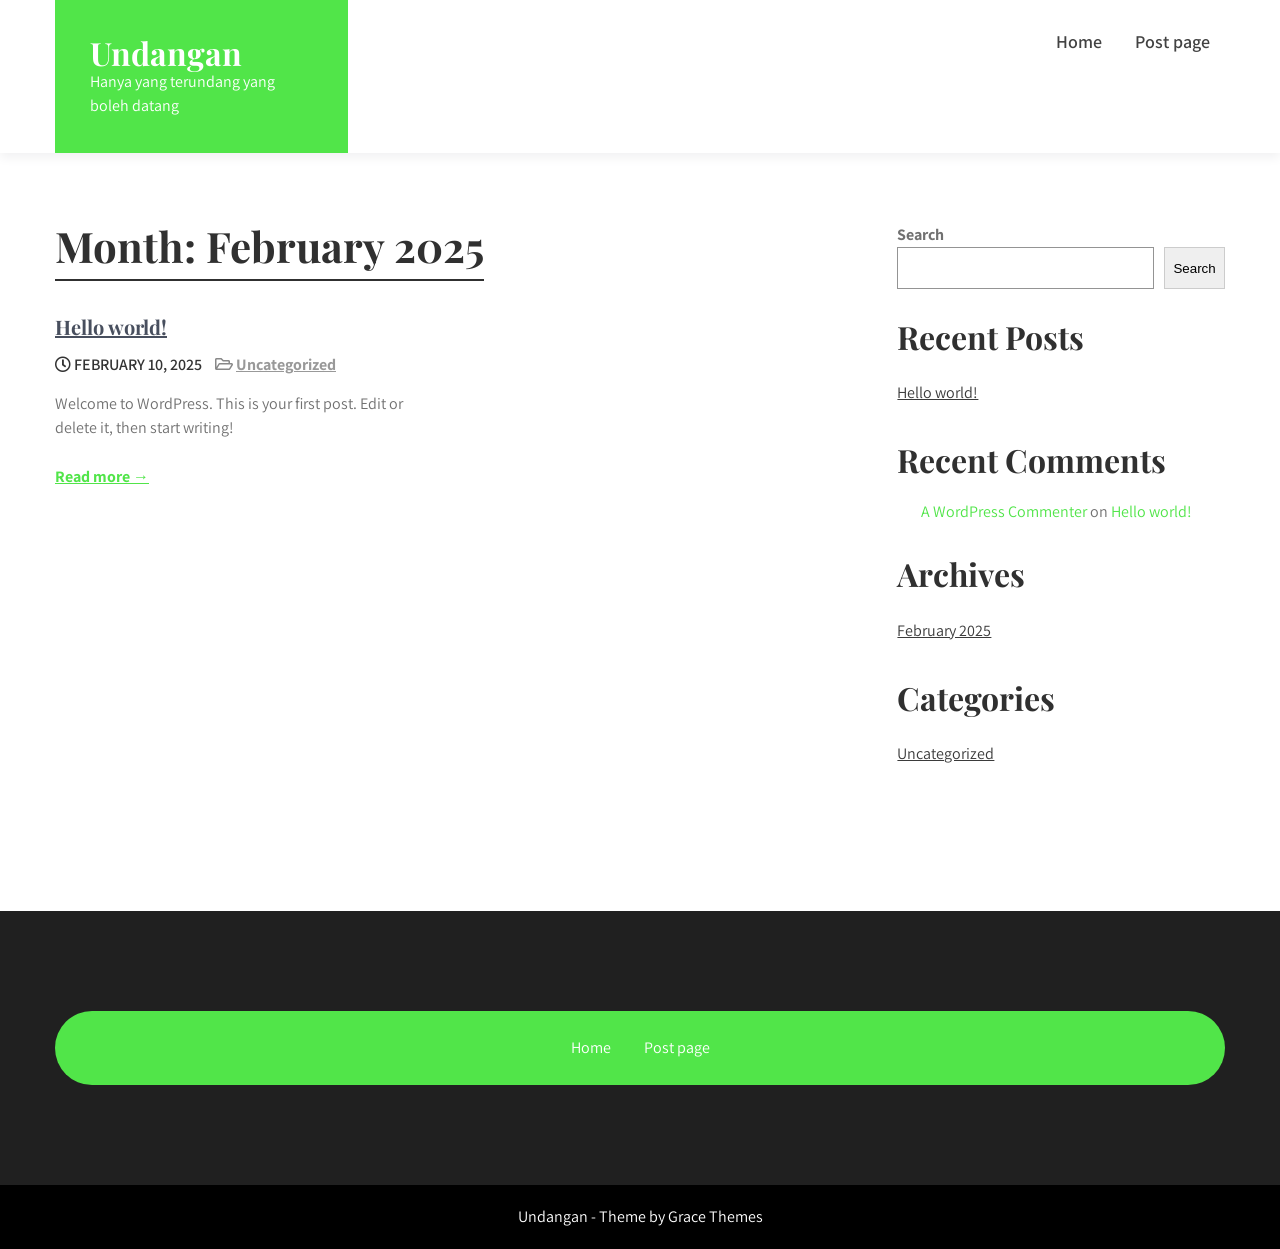
<file: 2025/02/index.html>
<!DOCTYPE html>
<html lang="en-US">
<head>
<meta charset="UTF-8">
<meta name="viewport" content="width=device-width, initial-scale=1">
<link rel="profile" href="http://gmpg.org/xfn/11">
<title>February 2025 &#8211; Undangan</title>
<meta name="robots" content="max-image-preview:large">
	<style>img:is([sizes="auto" i], [sizes^="auto," i]) { contain-intrinsic-size: 3000px 1500px }</style>
	<link rel="dns-prefetch" href="//fonts.googleapis.com">
<link rel="alternate" type="application/rss+xml" title="Undangan &raquo; Feed" href="https://rofikurta.github.io/undangan/feed/">
<link rel="alternate" type="application/rss+xml" title="Undangan &raquo; Comments Feed" href="https://rofikurta.github.io/undangan/comments/feed/">
<script type="text/javascript">
/* <![CDATA[ */
window._wpemojiSettings = {"baseUrl":"https:\/\/s.w.org\/images\/core\/emoji\/15.0.3\/72x72\/","ext":".png","svgUrl":"https:\/\/s.w.org\/images\/core\/emoji\/15.0.3\/svg\/","svgExt":".svg","source":{"concatemoji":"https:\/\/rofikurta.github.io\/undangan\/wp-includes\/js\/wp-emoji-release.min.js?ver=6.7.1"}};
/*! This file is auto-generated */
!function(i,n){var o,s,e;function c(e){try{var t={supportTests:e,timestamp:(new Date).valueOf()};sessionStorage.setItem(o,JSON.stringify(t))}catch(e){}}function p(e,t,n){e.clearRect(0,0,e.canvas.width,e.canvas.height),e.fillText(t,0,0);var t=new Uint32Array(e.getImageData(0,0,e.canvas.width,e.canvas.height).data),r=(e.clearRect(0,0,e.canvas.width,e.canvas.height),e.fillText(n,0,0),new Uint32Array(e.getImageData(0,0,e.canvas.width,e.canvas.height).data));return t.every(function(e,t){return e===r[t]})}function u(e,t,n){switch(t){case"flag":return n(e,"🏳️‍⚧️","🏳️​⚧️")?!1:!n(e,"🇺🇳","🇺​🇳")&&!n(e,"🏴󠁧󠁢󠁥󠁮󠁧󠁿","🏴​󠁧​󠁢​󠁥​󠁮​󠁧​󠁿");case"emoji":return!n(e,"🐦‍⬛","🐦​⬛")}return!1}function f(e,t,n){var r="undefined"!=typeof WorkerGlobalScope&&self instanceof WorkerGlobalScope?new OffscreenCanvas(300,150):i.createElement("canvas"),a=r.getContext("2d",{willReadFrequently:!0}),o=(a.textBaseline="top",a.font="600 32px Arial",{});return e.forEach(function(e){o[e]=t(a,e,n)}),o}function t(e){var t=i.createElement("script");t.src=e,t.defer=!0,i.head.appendChild(t)}"undefined"!=typeof Promise&&(o="wpEmojiSettingsSupports",s=["flag","emoji"],n.supports={everything:!0,everythingExceptFlag:!0},e=new Promise(function(e){i.addEventListener("DOMContentLoaded",e,{once:!0})}),new Promise(function(t){var n=function(){try{var e=JSON.parse(sessionStorage.getItem(o));if("object"==typeof e&&"number"==typeof e.timestamp&&(new Date).valueOf()<e.timestamp+604800&&"object"==typeof e.supportTests)return e.supportTests}catch(e){}return null}();if(!n){if("undefined"!=typeof Worker&&"undefined"!=typeof OffscreenCanvas&&"undefined"!=typeof URL&&URL.createObjectURL&&"undefined"!=typeof Blob)try{var e="postMessage("+f.toString()+"("+[JSON.stringify(s),u.toString(),p.toString()].join(",")+"));",r=new Blob([e],{type:"text/javascript"}),a=new Worker(URL.createObjectURL(r),{name:"wpTestEmojiSupports"});return void(a.onmessage=function(e){c(n=e.data),a.terminate(),t(n)})}catch(e){}c(n=f(s,u,p))}t(n)}).then(function(e){for(var t in e)n.supports[t]=e[t],n.supports.everything=n.supports.everything&&n.supports[t],"flag"!==t&&(n.supports.everythingExceptFlag=n.supports.everythingExceptFlag&&n.supports[t]);n.supports.everythingExceptFlag=n.supports.everythingExceptFlag&&!n.supports.flag,n.DOMReady=!1,n.readyCallback=function(){n.DOMReady=!0}}).then(function(){return e}).then(function(){var e;n.supports.everything||(n.readyCallback(),(e=n.source||{}).concatemoji?t(e.concatemoji):e.wpemoji&&e.twemoji&&(t(e.twemoji),t(e.wpemoji)))}))}((window,document),window._wpemojiSettings);
/* ]]> */
</script>
<style id="wp-emoji-styles-inline-css" type="text/css">img.wp-smiley, img.emoji {
		display: inline !important;
		border: none !important;
		box-shadow: none !important;
		height: 1em !important;
		width: 1em !important;
		margin: 0 0.07em !important;
		vertical-align: -0.1em !important;
		background: none !important;
		padding: 0 !important;
	}</style>
<link rel="stylesheet" id="wp-block-library-css" href="https://rofikurta.github.io/undangan/wp-includes/css/dist/block-library/style.min.css?ver=6.7.1" type="text/css" media="all">
<style id="wp-block-library-theme-inline-css" type="text/css">.wp-block-audio :where(figcaption){color:#555;font-size:13px;text-align:center}.is-dark-theme .wp-block-audio :where(figcaption){color:#ffffffa6}.wp-block-audio{margin:0 0 1em}.wp-block-code{border:1px solid #ccc;border-radius:4px;font-family:Menlo,Consolas,monaco,monospace;padding:.8em 1em}.wp-block-embed :where(figcaption){color:#555;font-size:13px;text-align:center}.is-dark-theme .wp-block-embed :where(figcaption){color:#ffffffa6}.wp-block-embed{margin:0 0 1em}.blocks-gallery-caption{color:#555;font-size:13px;text-align:center}.is-dark-theme .blocks-gallery-caption{color:#ffffffa6}:root :where(.wp-block-image figcaption){color:#555;font-size:13px;text-align:center}.is-dark-theme :root :where(.wp-block-image figcaption){color:#ffffffa6}.wp-block-image{margin:0 0 1em}.wp-block-pullquote{border-bottom:4px solid;border-top:4px solid;color:currentColor;margin-bottom:1.75em}.wp-block-pullquote cite,.wp-block-pullquote footer,.wp-block-pullquote__citation{color:currentColor;font-size:.8125em;font-style:normal;text-transform:uppercase}.wp-block-quote{border-left:.25em solid;margin:0 0 1.75em;padding-left:1em}.wp-block-quote cite,.wp-block-quote footer{color:currentColor;font-size:.8125em;font-style:normal;position:relative}.wp-block-quote:where(.has-text-align-right){border-left:none;border-right:.25em solid;padding-left:0;padding-right:1em}.wp-block-quote:where(.has-text-align-center){border:none;padding-left:0}.wp-block-quote.is-large,.wp-block-quote.is-style-large,.wp-block-quote:where(.is-style-plain){border:none}.wp-block-search .wp-block-search__label{font-weight:700}.wp-block-search__button{border:1px solid #ccc;padding:.375em .625em}:where(.wp-block-group.has-background){padding:1.25em 2.375em}.wp-block-separator.has-css-opacity{opacity:.4}.wp-block-separator{border:none;border-bottom:2px solid;margin-left:auto;margin-right:auto}.wp-block-separator.has-alpha-channel-opacity{opacity:1}.wp-block-separator:not(.is-style-wide):not(.is-style-dots){width:100px}.wp-block-separator.has-background:not(.is-style-dots){border-bottom:none;height:1px}.wp-block-separator.has-background:not(.is-style-wide):not(.is-style-dots){height:2px}.wp-block-table{margin:0 0 1em}.wp-block-table td,.wp-block-table th{word-break:normal}.wp-block-table :where(figcaption){color:#555;font-size:13px;text-align:center}.is-dark-theme .wp-block-table :where(figcaption){color:#ffffffa6}.wp-block-video :where(figcaption){color:#555;font-size:13px;text-align:center}.is-dark-theme .wp-block-video :where(figcaption){color:#ffffffa6}.wp-block-video{margin:0 0 1em}:root :where(.wp-block-template-part.has-background){margin-bottom:0;margin-top:0;padding:1.25em 2.375em}</style>
<style id="classic-theme-styles-inline-css" type="text/css">/*! This file is auto-generated */
.wp-block-button__link{color:#fff;background-color:#32373c;border-radius:9999px;box-shadow:none;text-decoration:none;padding:calc(.667em + 2px) calc(1.333em + 2px);font-size:1.125em}.wp-block-file__button{background:#32373c;color:#fff;text-decoration:none}</style>
<style id="global-styles-inline-css" type="text/css">:root{--wp--preset--aspect-ratio--square: 1;--wp--preset--aspect-ratio--4-3: 4/3;--wp--preset--aspect-ratio--3-4: 3/4;--wp--preset--aspect-ratio--3-2: 3/2;--wp--preset--aspect-ratio--2-3: 2/3;--wp--preset--aspect-ratio--16-9: 16/9;--wp--preset--aspect-ratio--9-16: 9/16;--wp--preset--color--black: #000000;--wp--preset--color--cyan-bluish-gray: #abb8c3;--wp--preset--color--white: #ffffff;--wp--preset--color--pale-pink: #f78da7;--wp--preset--color--vivid-red: #cf2e2e;--wp--preset--color--luminous-vivid-orange: #ff6900;--wp--preset--color--luminous-vivid-amber: #fcb900;--wp--preset--color--light-green-cyan: #7bdcb5;--wp--preset--color--vivid-green-cyan: #00d084;--wp--preset--color--pale-cyan-blue: #8ed1fc;--wp--preset--color--vivid-cyan-blue: #0693e3;--wp--preset--color--vivid-purple: #9b51e0;--wp--preset--gradient--vivid-cyan-blue-to-vivid-purple: linear-gradient(135deg,rgba(6,147,227,1) 0%,rgb(155,81,224) 100%);--wp--preset--gradient--light-green-cyan-to-vivid-green-cyan: linear-gradient(135deg,rgb(122,220,180) 0%,rgb(0,208,130) 100%);--wp--preset--gradient--luminous-vivid-amber-to-luminous-vivid-orange: linear-gradient(135deg,rgba(252,185,0,1) 0%,rgba(255,105,0,1) 100%);--wp--preset--gradient--luminous-vivid-orange-to-vivid-red: linear-gradient(135deg,rgba(255,105,0,1) 0%,rgb(207,46,46) 100%);--wp--preset--gradient--very-light-gray-to-cyan-bluish-gray: linear-gradient(135deg,rgb(238,238,238) 0%,rgb(169,184,195) 100%);--wp--preset--gradient--cool-to-warm-spectrum: linear-gradient(135deg,rgb(74,234,220) 0%,rgb(151,120,209) 20%,rgb(207,42,186) 40%,rgb(238,44,130) 60%,rgb(251,105,98) 80%,rgb(254,248,76) 100%);--wp--preset--gradient--blush-light-purple: linear-gradient(135deg,rgb(255,206,236) 0%,rgb(152,150,240) 100%);--wp--preset--gradient--blush-bordeaux: linear-gradient(135deg,rgb(254,205,165) 0%,rgb(254,45,45) 50%,rgb(107,0,62) 100%);--wp--preset--gradient--luminous-dusk: linear-gradient(135deg,rgb(255,203,112) 0%,rgb(199,81,192) 50%,rgb(65,88,208) 100%);--wp--preset--gradient--pale-ocean: linear-gradient(135deg,rgb(255,245,203) 0%,rgb(182,227,212) 50%,rgb(51,167,181) 100%);--wp--preset--gradient--electric-grass: linear-gradient(135deg,rgb(202,248,128) 0%,rgb(113,206,126) 100%);--wp--preset--gradient--midnight: linear-gradient(135deg,rgb(2,3,129) 0%,rgb(40,116,252) 100%);--wp--preset--font-size--small: 13px;--wp--preset--font-size--medium: 20px;--wp--preset--font-size--large: 36px;--wp--preset--font-size--x-large: 42px;--wp--preset--spacing--20: 0.44rem;--wp--preset--spacing--30: 0.67rem;--wp--preset--spacing--40: 1rem;--wp--preset--spacing--50: 1.5rem;--wp--preset--spacing--60: 2.25rem;--wp--preset--spacing--70: 3.38rem;--wp--preset--spacing--80: 5.06rem;--wp--preset--shadow--natural: 6px 6px 9px rgba(0, 0, 0, 0.2);--wp--preset--shadow--deep: 12px 12px 50px rgba(0, 0, 0, 0.4);--wp--preset--shadow--sharp: 6px 6px 0px rgba(0, 0, 0, 0.2);--wp--preset--shadow--outlined: 6px 6px 0px -3px rgba(255, 255, 255, 1), 6px 6px rgba(0, 0, 0, 1);--wp--preset--shadow--crisp: 6px 6px 0px rgba(0, 0, 0, 1);}:where(.is-layout-flex){gap: 0.5em;}:where(.is-layout-grid){gap: 0.5em;}body .is-layout-flex{display: flex;}.is-layout-flex{flex-wrap: wrap;align-items: center;}.is-layout-flex > :is(*, div){margin: 0;}body .is-layout-grid{display: grid;}.is-layout-grid > :is(*, div){margin: 0;}:where(.wp-block-columns.is-layout-flex){gap: 2em;}:where(.wp-block-columns.is-layout-grid){gap: 2em;}:where(.wp-block-post-template.is-layout-flex){gap: 1.25em;}:where(.wp-block-post-template.is-layout-grid){gap: 1.25em;}.has-black-color{color: var(--wp--preset--color--black) !important;}.has-cyan-bluish-gray-color{color: var(--wp--preset--color--cyan-bluish-gray) !important;}.has-white-color{color: var(--wp--preset--color--white) !important;}.has-pale-pink-color{color: var(--wp--preset--color--pale-pink) !important;}.has-vivid-red-color{color: var(--wp--preset--color--vivid-red) !important;}.has-luminous-vivid-orange-color{color: var(--wp--preset--color--luminous-vivid-orange) !important;}.has-luminous-vivid-amber-color{color: var(--wp--preset--color--luminous-vivid-amber) !important;}.has-light-green-cyan-color{color: var(--wp--preset--color--light-green-cyan) !important;}.has-vivid-green-cyan-color{color: var(--wp--preset--color--vivid-green-cyan) !important;}.has-pale-cyan-blue-color{color: var(--wp--preset--color--pale-cyan-blue) !important;}.has-vivid-cyan-blue-color{color: var(--wp--preset--color--vivid-cyan-blue) !important;}.has-vivid-purple-color{color: var(--wp--preset--color--vivid-purple) !important;}.has-black-background-color{background-color: var(--wp--preset--color--black) !important;}.has-cyan-bluish-gray-background-color{background-color: var(--wp--preset--color--cyan-bluish-gray) !important;}.has-white-background-color{background-color: var(--wp--preset--color--white) !important;}.has-pale-pink-background-color{background-color: var(--wp--preset--color--pale-pink) !important;}.has-vivid-red-background-color{background-color: var(--wp--preset--color--vivid-red) !important;}.has-luminous-vivid-orange-background-color{background-color: var(--wp--preset--color--luminous-vivid-orange) !important;}.has-luminous-vivid-amber-background-color{background-color: var(--wp--preset--color--luminous-vivid-amber) !important;}.has-light-green-cyan-background-color{background-color: var(--wp--preset--color--light-green-cyan) !important;}.has-vivid-green-cyan-background-color{background-color: var(--wp--preset--color--vivid-green-cyan) !important;}.has-pale-cyan-blue-background-color{background-color: var(--wp--preset--color--pale-cyan-blue) !important;}.has-vivid-cyan-blue-background-color{background-color: var(--wp--preset--color--vivid-cyan-blue) !important;}.has-vivid-purple-background-color{background-color: var(--wp--preset--color--vivid-purple) !important;}.has-black-border-color{border-color: var(--wp--preset--color--black) !important;}.has-cyan-bluish-gray-border-color{border-color: var(--wp--preset--color--cyan-bluish-gray) !important;}.has-white-border-color{border-color: var(--wp--preset--color--white) !important;}.has-pale-pink-border-color{border-color: var(--wp--preset--color--pale-pink) !important;}.has-vivid-red-border-color{border-color: var(--wp--preset--color--vivid-red) !important;}.has-luminous-vivid-orange-border-color{border-color: var(--wp--preset--color--luminous-vivid-orange) !important;}.has-luminous-vivid-amber-border-color{border-color: var(--wp--preset--color--luminous-vivid-amber) !important;}.has-light-green-cyan-border-color{border-color: var(--wp--preset--color--light-green-cyan) !important;}.has-vivid-green-cyan-border-color{border-color: var(--wp--preset--color--vivid-green-cyan) !important;}.has-pale-cyan-blue-border-color{border-color: var(--wp--preset--color--pale-cyan-blue) !important;}.has-vivid-cyan-blue-border-color{border-color: var(--wp--preset--color--vivid-cyan-blue) !important;}.has-vivid-purple-border-color{border-color: var(--wp--preset--color--vivid-purple) !important;}.has-vivid-cyan-blue-to-vivid-purple-gradient-background{background: var(--wp--preset--gradient--vivid-cyan-blue-to-vivid-purple) !important;}.has-light-green-cyan-to-vivid-green-cyan-gradient-background{background: var(--wp--preset--gradient--light-green-cyan-to-vivid-green-cyan) !important;}.has-luminous-vivid-amber-to-luminous-vivid-orange-gradient-background{background: var(--wp--preset--gradient--luminous-vivid-amber-to-luminous-vivid-orange) !important;}.has-luminous-vivid-orange-to-vivid-red-gradient-background{background: var(--wp--preset--gradient--luminous-vivid-orange-to-vivid-red) !important;}.has-very-light-gray-to-cyan-bluish-gray-gradient-background{background: var(--wp--preset--gradient--very-light-gray-to-cyan-bluish-gray) !important;}.has-cool-to-warm-spectrum-gradient-background{background: var(--wp--preset--gradient--cool-to-warm-spectrum) !important;}.has-blush-light-purple-gradient-background{background: var(--wp--preset--gradient--blush-light-purple) !important;}.has-blush-bordeaux-gradient-background{background: var(--wp--preset--gradient--blush-bordeaux) !important;}.has-luminous-dusk-gradient-background{background: var(--wp--preset--gradient--luminous-dusk) !important;}.has-pale-ocean-gradient-background{background: var(--wp--preset--gradient--pale-ocean) !important;}.has-electric-grass-gradient-background{background: var(--wp--preset--gradient--electric-grass) !important;}.has-midnight-gradient-background{background: var(--wp--preset--gradient--midnight) !important;}.has-small-font-size{font-size: var(--wp--preset--font-size--small) !important;}.has-medium-font-size{font-size: var(--wp--preset--font-size--medium) !important;}.has-large-font-size{font-size: var(--wp--preset--font-size--large) !important;}.has-x-large-font-size{font-size: var(--wp--preset--font-size--x-large) !important;}
:where(.wp-block-post-template.is-layout-flex){gap: 1.25em;}:where(.wp-block-post-template.is-layout-grid){gap: 1.25em;}
:where(.wp-block-columns.is-layout-flex){gap: 2em;}:where(.wp-block-columns.is-layout-grid){gap: 2em;}
:root :where(.wp-block-pullquote){font-size: 1.5em;line-height: 1.6;}</style>
<link rel="stylesheet" id="wedshot-font-css" href="//fonts.googleapis.com/css?family=Assistant%3A300%2C400%2C600%7CPoppins%3A400%2C600%2C700%2C800%7CPlayfair+Display%3A400%2C600&#038;ver=6.7.1" type="text/css" media="all">
<link rel="stylesheet" id="wedshot-basic-style-css" href="https://rofikurta.github.io/undangan/wp-content/themes/wedshot/style.css?ver=6.7.1" type="text/css" media="all">
<link rel="stylesheet" id="nivo-slider-css" href="https://rofikurta.github.io/undangan/wp-content/themes/wedshot/css/nivo-slider.css?ver=6.7.1" type="text/css" media="all">
<link rel="stylesheet" id="fontawesome-all-style-css" href="https://rofikurta.github.io/undangan/wp-content/themes/wedshot/fontsawesome/css/fontawesome-all.css?ver=6.7.1" type="text/css" media="all">
<link rel="stylesheet" id="wedshot-responsive-css" href="https://rofikurta.github.io/undangan/wp-content/themes/wedshot/css/responsive.css?ver=6.7.1" type="text/css" media="all">
<link rel="stylesheet" id="dashicons-css" href="https://rofikurta.github.io/undangan/wp-includes/css/dashicons.min.css?ver=6.7.1" type="text/css" media="all">
<script type="text/javascript" src="https://rofikurta.github.io/undangan/wp-includes/js/jquery/jquery.min.js?ver=3.7.1" id="jquery-core-js"></script>
<script type="text/javascript" src="https://rofikurta.github.io/undangan/wp-includes/js/jquery/jquery-migrate.min.js?ver=3.4.1" id="jquery-migrate-js"></script>
<script type="text/javascript" src="https://rofikurta.github.io/undangan/wp-content/themes/wedshot/js/jquery.nivo.slider.js?ver=6.7.1" id="jquery-nivo-slider-js"></script>
<script type="text/javascript" src="https://rofikurta.github.io/undangan/wp-content/themes/wedshot/js/editable.js?ver=6.7.1" id="wedshot-editable-js"></script>
<link rel="https://api.w.org/" href="https://rofikurta.github.io/undangan/wp-json/">
<link rel="EditURI" type="application/rsd+xml" title="RSD" href="https://rofikurta.github.io/undangan/xmlrpc.php?rsd">
<meta name="generator" content="WordPress 6.7.1">
	<style type="text/css">.logo,
		.pagination ul li .current, 
		.pagination ul li a:hover, 
        #commentform input#submit:hover,        	
		.nivo-caption .slide_morebtn:hover,
		.learnmore,		
		.copyrigh-wrapper:before,										
        #sidebar .search-form input.search-submit,				
        .wpcf7 input[type='submit'],				
        nav.pagination .page-numbers.current,		
		.blogreadbtn,
		.nivo-controlNav a.active,
		.sd-search input, .sd-top-bar-nav .sd-search input,			
		a.blogreadmore,
		.infobox,				
		.twocolumnBX .imagebx_medium:before, 
		.twocolumnBX .imagebx_medium:after,
		.nivo-directionNav a:hover,		
        .toggle a,
		.site-footer .foot_social a:hover,
		.menu_fter		
            { background-color:#51e549;}
			
		
		.tagcloud a:hover,		
		h3.widget-title::after,
		blockquote
            { border-color:#51e549;}	
			
		 a, .blogpost_liststyle h2 a:hover,
        #sidebar ul li a:hover,						
        .blogpost_liststyle h3 a:hover,		
        .postmeta a:hover,	
		 .button:hover,		
		.blog_postmeta a:hover,
		.blog_postmeta a:focus,
		.twocolumnBX:hover h4 a,
		.site-footer ul li::before,	
		.site-navigation .menu a:hover,
		.site-navigation .menu a:focus,
		.site-navigation .menu ul a:hover,
		.site-navigation .menu ul a:focus,
		.site-navigation ul li a:hover, 
		.site-navigation ul li.current-menu-item a,
		.site-navigation ul li.current-menu-parent a.parent,
		.site-navigation ul li.current-menu-item ul.sub-menu li a:hover,       
		 blockquote::before	
            { color:#51e549;}				
			
		button:focus,
		input[type="button"]:focus,	
		input[type="text"]:focus,
		input[type="date"]:focus,
		input[type="month"]:focus,
		input[type="week"]:focus,
		input[type="time"]:focus,
		input[type="email"]:focus,
		input[type="url"]:focus,
		input[type="reset"]:focus,
		input[type="number"]:focus,
		input[type="tel"]:focus,
		input[type="range"]:focus,
		input[type="submit"]:focus,		
		input[type="password"]:focus,
		input[type="search"]:focus,		
		input[type="datetime"]:focus,
		input[type="datetime-local"]:focus,
		input[type="color"]:focus,
		textarea:focus,
		#templatelayout a:focus
            { outline:thin dotted #51e549;}</style> 
<meta name="generator" content="Elementor 3.27.3; features: e_font_icon_svg, additional_custom_breakpoints, e_element_cache; settings: css_print_method-external, google_font-enabled, font_display-swap">
			<style>.e-con.e-parent:nth-of-type(n+4):not(.e-lazyloaded):not(.e-no-lazyload),
				.e-con.e-parent:nth-of-type(n+4):not(.e-lazyloaded):not(.e-no-lazyload) * {
					background-image: none !important;
				}
				@media screen and (max-height: 1024px) {
					.e-con.e-parent:nth-of-type(n+3):not(.e-lazyloaded):not(.e-no-lazyload),
					.e-con.e-parent:nth-of-type(n+3):not(.e-lazyloaded):not(.e-no-lazyload) * {
						background-image: none !important;
					}
				}
				@media screen and (max-height: 640px) {
					.e-con.e-parent:nth-of-type(n+2):not(.e-lazyloaded):not(.e-no-lazyload),
					.e-con.e-parent:nth-of-type(n+2):not(.e-lazyloaded):not(.e-no-lazyload) * {
						background-image: none !important;
					}
				}</style>
				<style type="text/css">.site-header{
			background: url() no-repeat;
			background-position: center top;
		}
		.logo h1 a { color:#ffffff;}</style>
    
    <link rel="icon" href="https://rofikurta.github.io/undangan/wp-content/uploads/2025/02/cropped-aredu-logo-crop-32x32.png" sizes="32x32">
<link rel="icon" href="https://rofikurta.github.io/undangan/wp-content/uploads/2025/02/cropped-aredu-logo-crop-192x192.png" sizes="192x192">
<link rel="apple-touch-icon" href="https://rofikurta.github.io/undangan/wp-content/uploads/2025/02/cropped-aredu-logo-crop-180x180.png">
<meta name="msapplication-TileImage" content="https://rofikurta.github.io/undangan/wp-content/uploads/2025/02/cropped-aredu-logo-crop-270x270.png">
</head>
<body class="archive date wp-embed-responsive elementor-default elementor-kit-8">
<a class="skip-link screen-reader-text" href="#themetabnav">
Skip to content</a>
<div id="templatelayout">

<div class="site-header siteinner ">  
     <div class="container">
        <div class="logo_and_menubar">        
          <div class="logo">
                               <h1><a href="https://rofikurta.github.io/undangan/" rel="home">Undangan</a></h1>
                                    <p>Hanya yang terundang yang boleh datang</p>
                         </div>
<!-- logo --> 
         <div class="header_right">      
            <div id="mainnavigator">       
               <button class="menu-toggle" aria-controls="main-navigation" aria-expanded="false" type="button">
                <span aria-hidden="true">Menu</span>
                <span class="dashicons" aria-hidden="true"></span>
               </button>
    
              <nav id="main-navigation" class="site-navigation primary-navigation" role="navigation">
                <ul id="primary" class="primary-menu menu">
<li><a href="https://rofikurta.github.io/undangan/">Home</a></li>
<li class="page_item page-item-15 current_page_parent"><a href="https://rofikurta.github.io/undangan/post-page/">Post page</a></li>
</ul>
              </nav><!-- .site-navigation -->
            </div>
<!-- #mainnavigator -->                 
         </div>
<!-- .header_right -->   
         
         
             
        
     </div>
<!-- .logo_and_menubar -->           
  </div>
<!-- .container -->
</div>
<!--.site-header --> 
 
   
        

<div class="container">
    <div id="themetabnav">
        <div class="content_fixer">
			                <header class="page-header">
                <h1 class="entry-title">Month: <span>February 2025</span>
</h1> 
                </header><!-- .page-header -->
                <div class="postlayout_basic">
											                         <div class="blogpost_liststyle">
    <article id="post-1" class="post-1 post type-post status-publish format-standard hentry category-uncategorized"> 
    
             
        
        <header class="entry-header">
            <h3><a href="https://rofikurta.github.io/undangan/2025/02/10/hello-world/" rel="bookmark">Hello world!</a></h3>      
                           
                            <div class="blog_postmeta">
                    <div class="post-date"> <i class="far fa-clock"></i>  February 10, 2025</div>
<!-- post-date --> 
                     
                      <span class="blogpost_cat"> <i class="far fa-folder-open"></i> <a href="https://rofikurta.github.io/undangan/category/uncategorized/" rel="category tag">Uncategorized</a></span>
                                                                
                </div>
<!-- .blog_postmeta -->
                                
        </header><!-- .entry-header -->
        
          
          
                <div class="entry-summary">
           	<p>Welcome to WordPress. This is your first post. Edit or delete it, then start writing!</p>
            <a href="https://rofikurta.github.io/undangan/2025/02/10/hello-world/">Read more &rarr;</a>         
        </div>
<!-- .entry-summary -->
                <div class="clear"></div>
    </article><!-- #post-## -->
</div>                                           
                </div>
                                </div>
<!-- content_fixer-->   
        <div id="sidebar">    
    <aside id="block-2" class="widget widget_block widget_search"><form role="search" method="get" action="https://rofikurta.github.io/undangan/" class="wp-block-search__button-outside wp-block-search__text-button wp-block-search">
<label class="wp-block-search__label" for="wp-block-search__input-1">Search</label><div class="wp-block-search__inside-wrapper ">
<input class="wp-block-search__input" id="wp-block-search__input-1" placeholder="" value="" type="search" name="s" required><button aria-label="Search" class="wp-block-search__button wp-element-button" type="submit">Search</button>
</div>
</form></aside><aside id="block-3" class="widget widget_block"><div class="wp-block-group"><div class="wp-block-group__inner-container is-layout-flow wp-block-group-is-layout-flow">
<h2 class="wp-block-heading">Recent Posts</h2>
<ul class="wp-block-latest-posts__list wp-block-latest-posts">
<li><a class="wp-block-latest-posts__post-title" href="https://rofikurta.github.io/undangan/2025/02/10/hello-world/">Hello world!</a></li>
</ul>
</div></div></aside><aside id="block-4" class="widget widget_block"><div class="wp-block-group"><div class="wp-block-group__inner-container is-layout-flow wp-block-group-is-layout-flow">
<h2 class="wp-block-heading">Recent Comments</h2>
<ol class="wp-block-latest-comments"><li class="wp-block-latest-comments__comment"><article><footer class="wp-block-latest-comments__comment-meta"><a class="wp-block-latest-comments__comment-author" href="https://wordpress.org/">A WordPress Commenter</a> on <a class="wp-block-latest-comments__comment-link" href="https://rofikurta.github.io/undangan/2025/02/10/hello-world/#comment-1">Hello world!</a></footer></article></li></ol>
</div></div></aside><aside id="block-5" class="widget widget_block"><div class="wp-block-group"><div class="wp-block-group__inner-container is-layout-flow wp-block-group-is-layout-flow">
<h2 class="wp-block-heading">Archives</h2>
<ul class="wp-block-archives-list wp-block-archives">	<li><a href="https://rofikurta.github.io/undangan/2025/02/" aria-current="page">February 2025</a></li>
</ul>
</div></div></aside><aside id="block-6" class="widget widget_block"><div class="wp-block-group"><div class="wp-block-group__inner-container is-layout-flow wp-block-group-is-layout-flow">
<h2 class="wp-block-heading">Categories</h2>
<ul class="wp-block-categories-list wp-block-categories">	<li class="cat-item cat-item-1">
<a href="https://rofikurta.github.io/undangan/category/uncategorized/">Uncategorized</a>
</li>
</ul>
</div></div></aside>	
</div>
<!-- sidebar -->       
        <div class="clear"></div>
    </div>
<!-- site-aligner -->
</div>
<!-- container -->
	

<div class="site-footer">         
    <div class="container fix50">
    
             <div class="flogo">
                                  
             </div>
<!-- logo -->
                      
             <div class="menu_fter">
               <div class="menu"><ul>
<li><a href="https://rofikurta.github.io/undangan/">Home</a></li>
<li class="page_item page-item-15 current_page_parent"><a href="https://rofikurta.github.io/undangan/post-page/">Post page</a></li>
</ul></div>
              </div> 
           
                
  
      </div>
<!--.container-->

        <div class="copyrigh-wrapper"> 
            <div class="container">               
                <div class="ft100">
				   Undangan - Theme by Grace Themes  
                </div>               
             </div>
<!--end .container-->             
        </div>
<!--end .copyrigh-wrapper-->  
                             
     </div>
<!--end #site-footer-->
</div>
<!--#end templatelayout-->
			<script>const lazyloadRunObserver = () => {
					const lazyloadBackgrounds = document.querySelectorAll( `.e-con.e-parent:not(.e-lazyloaded)` );
					const lazyloadBackgroundObserver = new IntersectionObserver( ( entries ) => {
						entries.forEach( ( entry ) => {
							if ( entry.isIntersecting ) {
								let lazyloadBackground = entry.target;
								if( lazyloadBackground ) {
									lazyloadBackground.classList.add( 'e-lazyloaded' );
								}
								lazyloadBackgroundObserver.unobserve( entry.target );
							}
						});
					}, { rootMargin: '200px 0px 200px 0px' } );
					lazyloadBackgrounds.forEach( ( lazyloadBackground ) => {
						lazyloadBackgroundObserver.observe( lazyloadBackground );
					} );
				};
				const events = [
					'DOMContentLoaded',
					'elementor/lazyload/observe',
				];
				events.forEach( ( event ) => {
					document.addEventListener( event, lazyloadRunObserver );
				} );</script>
			<script type="text/javascript" id="wedshot-js-extra">
/* <![CDATA[ */
var wedshotscreenreadertext = {"expandMain":"Open the main menu","collapseMain":"Close the main menu","expandChild":"expand submenu","collapseChild":"collapse submenu"};
/* ]]> */
</script>
<script type="text/javascript" src="https://rofikurta.github.io/undangan/wp-content/themes/wedshot/js/navigation.js?ver=01062020" id="wedshot-js"></script>
	<script>/(trident|msie)/i.test(navigator.userAgent)&&document.getElementById&&window.addEventListener&&window.addEventListener("hashchange",function(){var t,e=location.hash.substring(1);/^[A-z0-9_-]+$/.test(e)&&(t=document.getElementById(e))&&(/^(?:a|select|input|button|textarea)$/i.test(t.tagName)||(t.tabIndex=-1),t.focus())},!1);</script>
	</body>
</html>
</file>
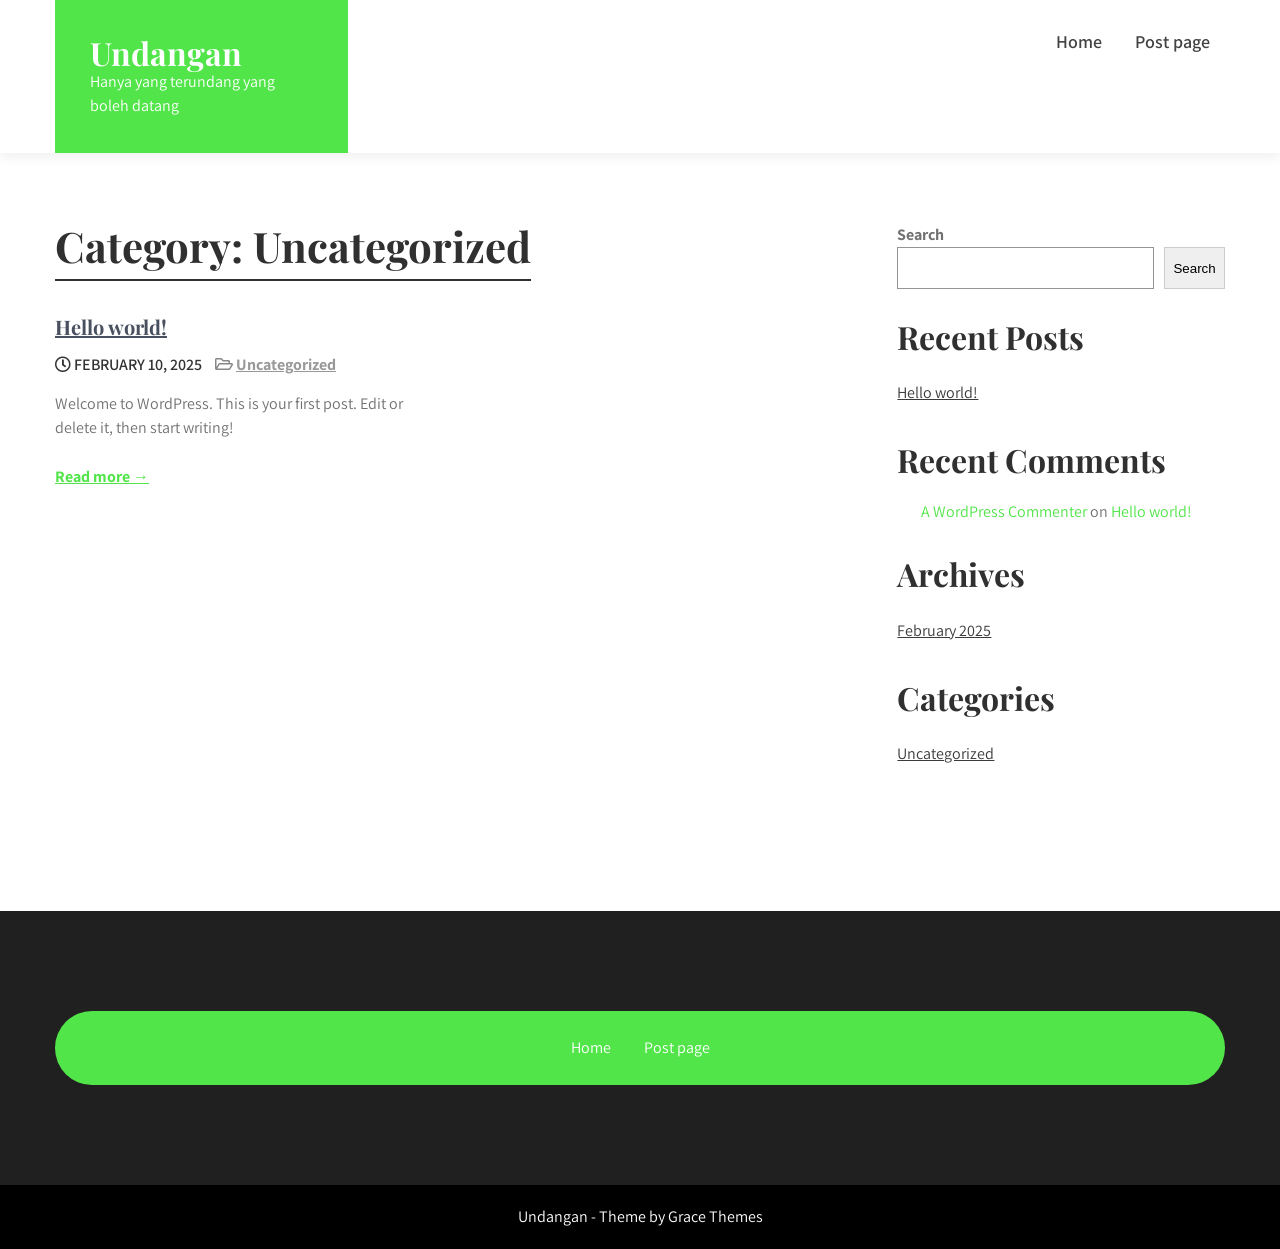
<file: category/uncategorized/index.html>
<!DOCTYPE html>
<html lang="en-US">
<head>
<meta charset="UTF-8">
<meta name="viewport" content="width=device-width, initial-scale=1">
<link rel="profile" href="http://gmpg.org/xfn/11">
<title>Uncategorized &#8211; Undangan</title>
<meta name="robots" content="max-image-preview:large">
	<style>img:is([sizes="auto" i], [sizes^="auto," i]) { contain-intrinsic-size: 3000px 1500px }</style>
	<link rel="dns-prefetch" href="//fonts.googleapis.com">
<link rel="alternate" type="application/rss+xml" title="Undangan &raquo; Feed" href="https://rofikurta.github.io/undangan/feed/">
<link rel="alternate" type="application/rss+xml" title="Undangan &raquo; Comments Feed" href="https://rofikurta.github.io/undangan/comments/feed/">
<link rel="alternate" type="application/rss+xml" title="Undangan &raquo; Uncategorized Category Feed" href="https://rofikurta.github.io/undangan/category/uncategorized/feed/">
<script type="text/javascript">
/* <![CDATA[ */
window._wpemojiSettings = {"baseUrl":"https:\/\/s.w.org\/images\/core\/emoji\/15.0.3\/72x72\/","ext":".png","svgUrl":"https:\/\/s.w.org\/images\/core\/emoji\/15.0.3\/svg\/","svgExt":".svg","source":{"concatemoji":"https:\/\/rofikurta.github.io\/undangan\/wp-includes\/js\/wp-emoji-release.min.js?ver=6.7.1"}};
/*! This file is auto-generated */
!function(i,n){var o,s,e;function c(e){try{var t={supportTests:e,timestamp:(new Date).valueOf()};sessionStorage.setItem(o,JSON.stringify(t))}catch(e){}}function p(e,t,n){e.clearRect(0,0,e.canvas.width,e.canvas.height),e.fillText(t,0,0);var t=new Uint32Array(e.getImageData(0,0,e.canvas.width,e.canvas.height).data),r=(e.clearRect(0,0,e.canvas.width,e.canvas.height),e.fillText(n,0,0),new Uint32Array(e.getImageData(0,0,e.canvas.width,e.canvas.height).data));return t.every(function(e,t){return e===r[t]})}function u(e,t,n){switch(t){case"flag":return n(e,"🏳️‍⚧️","🏳️​⚧️")?!1:!n(e,"🇺🇳","🇺​🇳")&&!n(e,"🏴󠁧󠁢󠁥󠁮󠁧󠁿","🏴​󠁧​󠁢​󠁥​󠁮​󠁧​󠁿");case"emoji":return!n(e,"🐦‍⬛","🐦​⬛")}return!1}function f(e,t,n){var r="undefined"!=typeof WorkerGlobalScope&&self instanceof WorkerGlobalScope?new OffscreenCanvas(300,150):i.createElement("canvas"),a=r.getContext("2d",{willReadFrequently:!0}),o=(a.textBaseline="top",a.font="600 32px Arial",{});return e.forEach(function(e){o[e]=t(a,e,n)}),o}function t(e){var t=i.createElement("script");t.src=e,t.defer=!0,i.head.appendChild(t)}"undefined"!=typeof Promise&&(o="wpEmojiSettingsSupports",s=["flag","emoji"],n.supports={everything:!0,everythingExceptFlag:!0},e=new Promise(function(e){i.addEventListener("DOMContentLoaded",e,{once:!0})}),new Promise(function(t){var n=function(){try{var e=JSON.parse(sessionStorage.getItem(o));if("object"==typeof e&&"number"==typeof e.timestamp&&(new Date).valueOf()<e.timestamp+604800&&"object"==typeof e.supportTests)return e.supportTests}catch(e){}return null}();if(!n){if("undefined"!=typeof Worker&&"undefined"!=typeof OffscreenCanvas&&"undefined"!=typeof URL&&URL.createObjectURL&&"undefined"!=typeof Blob)try{var e="postMessage("+f.toString()+"("+[JSON.stringify(s),u.toString(),p.toString()].join(",")+"));",r=new Blob([e],{type:"text/javascript"}),a=new Worker(URL.createObjectURL(r),{name:"wpTestEmojiSupports"});return void(a.onmessage=function(e){c(n=e.data),a.terminate(),t(n)})}catch(e){}c(n=f(s,u,p))}t(n)}).then(function(e){for(var t in e)n.supports[t]=e[t],n.supports.everything=n.supports.everything&&n.supports[t],"flag"!==t&&(n.supports.everythingExceptFlag=n.supports.everythingExceptFlag&&n.supports[t]);n.supports.everythingExceptFlag=n.supports.everythingExceptFlag&&!n.supports.flag,n.DOMReady=!1,n.readyCallback=function(){n.DOMReady=!0}}).then(function(){return e}).then(function(){var e;n.supports.everything||(n.readyCallback(),(e=n.source||{}).concatemoji?t(e.concatemoji):e.wpemoji&&e.twemoji&&(t(e.twemoji),t(e.wpemoji)))}))}((window,document),window._wpemojiSettings);
/* ]]> */
</script>
<style id="wp-emoji-styles-inline-css" type="text/css">img.wp-smiley, img.emoji {
		display: inline !important;
		border: none !important;
		box-shadow: none !important;
		height: 1em !important;
		width: 1em !important;
		margin: 0 0.07em !important;
		vertical-align: -0.1em !important;
		background: none !important;
		padding: 0 !important;
	}</style>
<link rel="stylesheet" id="wp-block-library-css" href="https://rofikurta.github.io/undangan/wp-includes/css/dist/block-library/style.min.css?ver=6.7.1" type="text/css" media="all">
<style id="wp-block-library-theme-inline-css" type="text/css">.wp-block-audio :where(figcaption){color:#555;font-size:13px;text-align:center}.is-dark-theme .wp-block-audio :where(figcaption){color:#ffffffa6}.wp-block-audio{margin:0 0 1em}.wp-block-code{border:1px solid #ccc;border-radius:4px;font-family:Menlo,Consolas,monaco,monospace;padding:.8em 1em}.wp-block-embed :where(figcaption){color:#555;font-size:13px;text-align:center}.is-dark-theme .wp-block-embed :where(figcaption){color:#ffffffa6}.wp-block-embed{margin:0 0 1em}.blocks-gallery-caption{color:#555;font-size:13px;text-align:center}.is-dark-theme .blocks-gallery-caption{color:#ffffffa6}:root :where(.wp-block-image figcaption){color:#555;font-size:13px;text-align:center}.is-dark-theme :root :where(.wp-block-image figcaption){color:#ffffffa6}.wp-block-image{margin:0 0 1em}.wp-block-pullquote{border-bottom:4px solid;border-top:4px solid;color:currentColor;margin-bottom:1.75em}.wp-block-pullquote cite,.wp-block-pullquote footer,.wp-block-pullquote__citation{color:currentColor;font-size:.8125em;font-style:normal;text-transform:uppercase}.wp-block-quote{border-left:.25em solid;margin:0 0 1.75em;padding-left:1em}.wp-block-quote cite,.wp-block-quote footer{color:currentColor;font-size:.8125em;font-style:normal;position:relative}.wp-block-quote:where(.has-text-align-right){border-left:none;border-right:.25em solid;padding-left:0;padding-right:1em}.wp-block-quote:where(.has-text-align-center){border:none;padding-left:0}.wp-block-quote.is-large,.wp-block-quote.is-style-large,.wp-block-quote:where(.is-style-plain){border:none}.wp-block-search .wp-block-search__label{font-weight:700}.wp-block-search__button{border:1px solid #ccc;padding:.375em .625em}:where(.wp-block-group.has-background){padding:1.25em 2.375em}.wp-block-separator.has-css-opacity{opacity:.4}.wp-block-separator{border:none;border-bottom:2px solid;margin-left:auto;margin-right:auto}.wp-block-separator.has-alpha-channel-opacity{opacity:1}.wp-block-separator:not(.is-style-wide):not(.is-style-dots){width:100px}.wp-block-separator.has-background:not(.is-style-dots){border-bottom:none;height:1px}.wp-block-separator.has-background:not(.is-style-wide):not(.is-style-dots){height:2px}.wp-block-table{margin:0 0 1em}.wp-block-table td,.wp-block-table th{word-break:normal}.wp-block-table :where(figcaption){color:#555;font-size:13px;text-align:center}.is-dark-theme .wp-block-table :where(figcaption){color:#ffffffa6}.wp-block-video :where(figcaption){color:#555;font-size:13px;text-align:center}.is-dark-theme .wp-block-video :where(figcaption){color:#ffffffa6}.wp-block-video{margin:0 0 1em}:root :where(.wp-block-template-part.has-background){margin-bottom:0;margin-top:0;padding:1.25em 2.375em}</style>
<style id="classic-theme-styles-inline-css" type="text/css">/*! This file is auto-generated */
.wp-block-button__link{color:#fff;background-color:#32373c;border-radius:9999px;box-shadow:none;text-decoration:none;padding:calc(.667em + 2px) calc(1.333em + 2px);font-size:1.125em}.wp-block-file__button{background:#32373c;color:#fff;text-decoration:none}</style>
<style id="global-styles-inline-css" type="text/css">:root{--wp--preset--aspect-ratio--square: 1;--wp--preset--aspect-ratio--4-3: 4/3;--wp--preset--aspect-ratio--3-4: 3/4;--wp--preset--aspect-ratio--3-2: 3/2;--wp--preset--aspect-ratio--2-3: 2/3;--wp--preset--aspect-ratio--16-9: 16/9;--wp--preset--aspect-ratio--9-16: 9/16;--wp--preset--color--black: #000000;--wp--preset--color--cyan-bluish-gray: #abb8c3;--wp--preset--color--white: #ffffff;--wp--preset--color--pale-pink: #f78da7;--wp--preset--color--vivid-red: #cf2e2e;--wp--preset--color--luminous-vivid-orange: #ff6900;--wp--preset--color--luminous-vivid-amber: #fcb900;--wp--preset--color--light-green-cyan: #7bdcb5;--wp--preset--color--vivid-green-cyan: #00d084;--wp--preset--color--pale-cyan-blue: #8ed1fc;--wp--preset--color--vivid-cyan-blue: #0693e3;--wp--preset--color--vivid-purple: #9b51e0;--wp--preset--gradient--vivid-cyan-blue-to-vivid-purple: linear-gradient(135deg,rgba(6,147,227,1) 0%,rgb(155,81,224) 100%);--wp--preset--gradient--light-green-cyan-to-vivid-green-cyan: linear-gradient(135deg,rgb(122,220,180) 0%,rgb(0,208,130) 100%);--wp--preset--gradient--luminous-vivid-amber-to-luminous-vivid-orange: linear-gradient(135deg,rgba(252,185,0,1) 0%,rgba(255,105,0,1) 100%);--wp--preset--gradient--luminous-vivid-orange-to-vivid-red: linear-gradient(135deg,rgba(255,105,0,1) 0%,rgb(207,46,46) 100%);--wp--preset--gradient--very-light-gray-to-cyan-bluish-gray: linear-gradient(135deg,rgb(238,238,238) 0%,rgb(169,184,195) 100%);--wp--preset--gradient--cool-to-warm-spectrum: linear-gradient(135deg,rgb(74,234,220) 0%,rgb(151,120,209) 20%,rgb(207,42,186) 40%,rgb(238,44,130) 60%,rgb(251,105,98) 80%,rgb(254,248,76) 100%);--wp--preset--gradient--blush-light-purple: linear-gradient(135deg,rgb(255,206,236) 0%,rgb(152,150,240) 100%);--wp--preset--gradient--blush-bordeaux: linear-gradient(135deg,rgb(254,205,165) 0%,rgb(254,45,45) 50%,rgb(107,0,62) 100%);--wp--preset--gradient--luminous-dusk: linear-gradient(135deg,rgb(255,203,112) 0%,rgb(199,81,192) 50%,rgb(65,88,208) 100%);--wp--preset--gradient--pale-ocean: linear-gradient(135deg,rgb(255,245,203) 0%,rgb(182,227,212) 50%,rgb(51,167,181) 100%);--wp--preset--gradient--electric-grass: linear-gradient(135deg,rgb(202,248,128) 0%,rgb(113,206,126) 100%);--wp--preset--gradient--midnight: linear-gradient(135deg,rgb(2,3,129) 0%,rgb(40,116,252) 100%);--wp--preset--font-size--small: 13px;--wp--preset--font-size--medium: 20px;--wp--preset--font-size--large: 36px;--wp--preset--font-size--x-large: 42px;--wp--preset--spacing--20: 0.44rem;--wp--preset--spacing--30: 0.67rem;--wp--preset--spacing--40: 1rem;--wp--preset--spacing--50: 1.5rem;--wp--preset--spacing--60: 2.25rem;--wp--preset--spacing--70: 3.38rem;--wp--preset--spacing--80: 5.06rem;--wp--preset--shadow--natural: 6px 6px 9px rgba(0, 0, 0, 0.2);--wp--preset--shadow--deep: 12px 12px 50px rgba(0, 0, 0, 0.4);--wp--preset--shadow--sharp: 6px 6px 0px rgba(0, 0, 0, 0.2);--wp--preset--shadow--outlined: 6px 6px 0px -3px rgba(255, 255, 255, 1), 6px 6px rgba(0, 0, 0, 1);--wp--preset--shadow--crisp: 6px 6px 0px rgba(0, 0, 0, 1);}:where(.is-layout-flex){gap: 0.5em;}:where(.is-layout-grid){gap: 0.5em;}body .is-layout-flex{display: flex;}.is-layout-flex{flex-wrap: wrap;align-items: center;}.is-layout-flex > :is(*, div){margin: 0;}body .is-layout-grid{display: grid;}.is-layout-grid > :is(*, div){margin: 0;}:where(.wp-block-columns.is-layout-flex){gap: 2em;}:where(.wp-block-columns.is-layout-grid){gap: 2em;}:where(.wp-block-post-template.is-layout-flex){gap: 1.25em;}:where(.wp-block-post-template.is-layout-grid){gap: 1.25em;}.has-black-color{color: var(--wp--preset--color--black) !important;}.has-cyan-bluish-gray-color{color: var(--wp--preset--color--cyan-bluish-gray) !important;}.has-white-color{color: var(--wp--preset--color--white) !important;}.has-pale-pink-color{color: var(--wp--preset--color--pale-pink) !important;}.has-vivid-red-color{color: var(--wp--preset--color--vivid-red) !important;}.has-luminous-vivid-orange-color{color: var(--wp--preset--color--luminous-vivid-orange) !important;}.has-luminous-vivid-amber-color{color: var(--wp--preset--color--luminous-vivid-amber) !important;}.has-light-green-cyan-color{color: var(--wp--preset--color--light-green-cyan) !important;}.has-vivid-green-cyan-color{color: var(--wp--preset--color--vivid-green-cyan) !important;}.has-pale-cyan-blue-color{color: var(--wp--preset--color--pale-cyan-blue) !important;}.has-vivid-cyan-blue-color{color: var(--wp--preset--color--vivid-cyan-blue) !important;}.has-vivid-purple-color{color: var(--wp--preset--color--vivid-purple) !important;}.has-black-background-color{background-color: var(--wp--preset--color--black) !important;}.has-cyan-bluish-gray-background-color{background-color: var(--wp--preset--color--cyan-bluish-gray) !important;}.has-white-background-color{background-color: var(--wp--preset--color--white) !important;}.has-pale-pink-background-color{background-color: var(--wp--preset--color--pale-pink) !important;}.has-vivid-red-background-color{background-color: var(--wp--preset--color--vivid-red) !important;}.has-luminous-vivid-orange-background-color{background-color: var(--wp--preset--color--luminous-vivid-orange) !important;}.has-luminous-vivid-amber-background-color{background-color: var(--wp--preset--color--luminous-vivid-amber) !important;}.has-light-green-cyan-background-color{background-color: var(--wp--preset--color--light-green-cyan) !important;}.has-vivid-green-cyan-background-color{background-color: var(--wp--preset--color--vivid-green-cyan) !important;}.has-pale-cyan-blue-background-color{background-color: var(--wp--preset--color--pale-cyan-blue) !important;}.has-vivid-cyan-blue-background-color{background-color: var(--wp--preset--color--vivid-cyan-blue) !important;}.has-vivid-purple-background-color{background-color: var(--wp--preset--color--vivid-purple) !important;}.has-black-border-color{border-color: var(--wp--preset--color--black) !important;}.has-cyan-bluish-gray-border-color{border-color: var(--wp--preset--color--cyan-bluish-gray) !important;}.has-white-border-color{border-color: var(--wp--preset--color--white) !important;}.has-pale-pink-border-color{border-color: var(--wp--preset--color--pale-pink) !important;}.has-vivid-red-border-color{border-color: var(--wp--preset--color--vivid-red) !important;}.has-luminous-vivid-orange-border-color{border-color: var(--wp--preset--color--luminous-vivid-orange) !important;}.has-luminous-vivid-amber-border-color{border-color: var(--wp--preset--color--luminous-vivid-amber) !important;}.has-light-green-cyan-border-color{border-color: var(--wp--preset--color--light-green-cyan) !important;}.has-vivid-green-cyan-border-color{border-color: var(--wp--preset--color--vivid-green-cyan) !important;}.has-pale-cyan-blue-border-color{border-color: var(--wp--preset--color--pale-cyan-blue) !important;}.has-vivid-cyan-blue-border-color{border-color: var(--wp--preset--color--vivid-cyan-blue) !important;}.has-vivid-purple-border-color{border-color: var(--wp--preset--color--vivid-purple) !important;}.has-vivid-cyan-blue-to-vivid-purple-gradient-background{background: var(--wp--preset--gradient--vivid-cyan-blue-to-vivid-purple) !important;}.has-light-green-cyan-to-vivid-green-cyan-gradient-background{background: var(--wp--preset--gradient--light-green-cyan-to-vivid-green-cyan) !important;}.has-luminous-vivid-amber-to-luminous-vivid-orange-gradient-background{background: var(--wp--preset--gradient--luminous-vivid-amber-to-luminous-vivid-orange) !important;}.has-luminous-vivid-orange-to-vivid-red-gradient-background{background: var(--wp--preset--gradient--luminous-vivid-orange-to-vivid-red) !important;}.has-very-light-gray-to-cyan-bluish-gray-gradient-background{background: var(--wp--preset--gradient--very-light-gray-to-cyan-bluish-gray) !important;}.has-cool-to-warm-spectrum-gradient-background{background: var(--wp--preset--gradient--cool-to-warm-spectrum) !important;}.has-blush-light-purple-gradient-background{background: var(--wp--preset--gradient--blush-light-purple) !important;}.has-blush-bordeaux-gradient-background{background: var(--wp--preset--gradient--blush-bordeaux) !important;}.has-luminous-dusk-gradient-background{background: var(--wp--preset--gradient--luminous-dusk) !important;}.has-pale-ocean-gradient-background{background: var(--wp--preset--gradient--pale-ocean) !important;}.has-electric-grass-gradient-background{background: var(--wp--preset--gradient--electric-grass) !important;}.has-midnight-gradient-background{background: var(--wp--preset--gradient--midnight) !important;}.has-small-font-size{font-size: var(--wp--preset--font-size--small) !important;}.has-medium-font-size{font-size: var(--wp--preset--font-size--medium) !important;}.has-large-font-size{font-size: var(--wp--preset--font-size--large) !important;}.has-x-large-font-size{font-size: var(--wp--preset--font-size--x-large) !important;}
:where(.wp-block-post-template.is-layout-flex){gap: 1.25em;}:where(.wp-block-post-template.is-layout-grid){gap: 1.25em;}
:where(.wp-block-columns.is-layout-flex){gap: 2em;}:where(.wp-block-columns.is-layout-grid){gap: 2em;}
:root :where(.wp-block-pullquote){font-size: 1.5em;line-height: 1.6;}</style>
<link rel="stylesheet" id="wedshot-font-css" href="//fonts.googleapis.com/css?family=Assistant%3A300%2C400%2C600%7CPoppins%3A400%2C600%2C700%2C800%7CPlayfair+Display%3A400%2C600&#038;ver=6.7.1" type="text/css" media="all">
<link rel="stylesheet" id="wedshot-basic-style-css" href="https://rofikurta.github.io/undangan/wp-content/themes/wedshot/style.css?ver=6.7.1" type="text/css" media="all">
<link rel="stylesheet" id="nivo-slider-css" href="https://rofikurta.github.io/undangan/wp-content/themes/wedshot/css/nivo-slider.css?ver=6.7.1" type="text/css" media="all">
<link rel="stylesheet" id="fontawesome-all-style-css" href="https://rofikurta.github.io/undangan/wp-content/themes/wedshot/fontsawesome/css/fontawesome-all.css?ver=6.7.1" type="text/css" media="all">
<link rel="stylesheet" id="wedshot-responsive-css" href="https://rofikurta.github.io/undangan/wp-content/themes/wedshot/css/responsive.css?ver=6.7.1" type="text/css" media="all">
<link rel="stylesheet" id="dashicons-css" href="https://rofikurta.github.io/undangan/wp-includes/css/dashicons.min.css?ver=6.7.1" type="text/css" media="all">
<script type="text/javascript" src="https://rofikurta.github.io/undangan/wp-includes/js/jquery/jquery.min.js?ver=3.7.1" id="jquery-core-js"></script>
<script type="text/javascript" src="https://rofikurta.github.io/undangan/wp-includes/js/jquery/jquery-migrate.min.js?ver=3.4.1" id="jquery-migrate-js"></script>
<script type="text/javascript" src="https://rofikurta.github.io/undangan/wp-content/themes/wedshot/js/jquery.nivo.slider.js?ver=6.7.1" id="jquery-nivo-slider-js"></script>
<script type="text/javascript" src="https://rofikurta.github.io/undangan/wp-content/themes/wedshot/js/editable.js?ver=6.7.1" id="wedshot-editable-js"></script>
<link rel="https://api.w.org/" href="https://rofikurta.github.io/undangan/wp-json/">
<link rel="alternate" title="JSON" type="application/json" href="https://rofikurta.github.io/undangan/wp-json/wp/v2/categories/1">
<link rel="EditURI" type="application/rsd+xml" title="RSD" href="https://rofikurta.github.io/undangan/xmlrpc.php?rsd">
<meta name="generator" content="WordPress 6.7.1">
	<style type="text/css">.logo,
		.pagination ul li .current, 
		.pagination ul li a:hover, 
        #commentform input#submit:hover,        	
		.nivo-caption .slide_morebtn:hover,
		.learnmore,		
		.copyrigh-wrapper:before,										
        #sidebar .search-form input.search-submit,				
        .wpcf7 input[type='submit'],				
        nav.pagination .page-numbers.current,		
		.blogreadbtn,
		.nivo-controlNav a.active,
		.sd-search input, .sd-top-bar-nav .sd-search input,			
		a.blogreadmore,
		.infobox,				
		.twocolumnBX .imagebx_medium:before, 
		.twocolumnBX .imagebx_medium:after,
		.nivo-directionNav a:hover,		
        .toggle a,
		.site-footer .foot_social a:hover,
		.menu_fter		
            { background-color:#51e549;}
			
		
		.tagcloud a:hover,		
		h3.widget-title::after,
		blockquote
            { border-color:#51e549;}	
			
		 a, .blogpost_liststyle h2 a:hover,
        #sidebar ul li a:hover,						
        .blogpost_liststyle h3 a:hover,		
        .postmeta a:hover,	
		 .button:hover,		
		.blog_postmeta a:hover,
		.blog_postmeta a:focus,
		.twocolumnBX:hover h4 a,
		.site-footer ul li::before,	
		.site-navigation .menu a:hover,
		.site-navigation .menu a:focus,
		.site-navigation .menu ul a:hover,
		.site-navigation .menu ul a:focus,
		.site-navigation ul li a:hover, 
		.site-navigation ul li.current-menu-item a,
		.site-navigation ul li.current-menu-parent a.parent,
		.site-navigation ul li.current-menu-item ul.sub-menu li a:hover,       
		 blockquote::before	
            { color:#51e549;}				
			
		button:focus,
		input[type="button"]:focus,	
		input[type="text"]:focus,
		input[type="date"]:focus,
		input[type="month"]:focus,
		input[type="week"]:focus,
		input[type="time"]:focus,
		input[type="email"]:focus,
		input[type="url"]:focus,
		input[type="reset"]:focus,
		input[type="number"]:focus,
		input[type="tel"]:focus,
		input[type="range"]:focus,
		input[type="submit"]:focus,		
		input[type="password"]:focus,
		input[type="search"]:focus,		
		input[type="datetime"]:focus,
		input[type="datetime-local"]:focus,
		input[type="color"]:focus,
		textarea:focus,
		#templatelayout a:focus
            { outline:thin dotted #51e549;}</style> 
<meta name="generator" content="Elementor 3.27.3; features: e_font_icon_svg, additional_custom_breakpoints, e_element_cache; settings: css_print_method-external, google_font-enabled, font_display-swap">
			<style>.e-con.e-parent:nth-of-type(n+4):not(.e-lazyloaded):not(.e-no-lazyload),
				.e-con.e-parent:nth-of-type(n+4):not(.e-lazyloaded):not(.e-no-lazyload) * {
					background-image: none !important;
				}
				@media screen and (max-height: 1024px) {
					.e-con.e-parent:nth-of-type(n+3):not(.e-lazyloaded):not(.e-no-lazyload),
					.e-con.e-parent:nth-of-type(n+3):not(.e-lazyloaded):not(.e-no-lazyload) * {
						background-image: none !important;
					}
				}
				@media screen and (max-height: 640px) {
					.e-con.e-parent:nth-of-type(n+2):not(.e-lazyloaded):not(.e-no-lazyload),
					.e-con.e-parent:nth-of-type(n+2):not(.e-lazyloaded):not(.e-no-lazyload) * {
						background-image: none !important;
					}
				}</style>
				<style type="text/css">.site-header{
			background: url() no-repeat;
			background-position: center top;
		}
		.logo h1 a { color:#ffffff;}</style>
    
    <link rel="icon" href="https://rofikurta.github.io/undangan/wp-content/uploads/2025/02/cropped-aredu-logo-crop-32x32.png" sizes="32x32">
<link rel="icon" href="https://rofikurta.github.io/undangan/wp-content/uploads/2025/02/cropped-aredu-logo-crop-192x192.png" sizes="192x192">
<link rel="apple-touch-icon" href="https://rofikurta.github.io/undangan/wp-content/uploads/2025/02/cropped-aredu-logo-crop-180x180.png">
<meta name="msapplication-TileImage" content="https://rofikurta.github.io/undangan/wp-content/uploads/2025/02/cropped-aredu-logo-crop-270x270.png">
</head>
<body class="archive category category-uncategorized category-1 wp-embed-responsive elementor-default elementor-kit-8">
<a class="skip-link screen-reader-text" href="#themetabnav">
Skip to content</a>
<div id="templatelayout">

<div class="site-header siteinner ">  
     <div class="container">
        <div class="logo_and_menubar">        
          <div class="logo">
                               <h1><a href="https://rofikurta.github.io/undangan/" rel="home">Undangan</a></h1>
                                    <p>Hanya yang terundang yang boleh datang</p>
                         </div>
<!-- logo --> 
         <div class="header_right">      
            <div id="mainnavigator">       
               <button class="menu-toggle" aria-controls="main-navigation" aria-expanded="false" type="button">
                <span aria-hidden="true">Menu</span>
                <span class="dashicons" aria-hidden="true"></span>
               </button>
    
              <nav id="main-navigation" class="site-navigation primary-navigation" role="navigation">
                <ul id="primary" class="primary-menu menu">
<li><a href="https://rofikurta.github.io/undangan/">Home</a></li>
<li class="page_item page-item-15 current_page_parent"><a href="https://rofikurta.github.io/undangan/post-page/">Post page</a></li>
</ul>
              </nav><!-- .site-navigation -->
            </div>
<!-- #mainnavigator -->                 
         </div>
<!-- .header_right -->   
         
         
             
        
     </div>
<!-- .logo_and_menubar -->           
  </div>
<!-- .container -->
</div>
<!--.site-header --> 
 
   
        

<div class="container">
     <div id="themetabnav">
        <div class="content_fixer">
            <header class="page-header">
				 <h1 class="entry-title">Category: <span>Uncategorized</span>
</h1> 
            </header><!-- .page-header -->
			                <div class="postlayout_basic">
                                                                 <div class="blogpost_liststyle">
    <article id="post-1" class="post-1 post type-post status-publish format-standard hentry category-uncategorized"> 
    
             
        
        <header class="entry-header">
            <h3><a href="https://rofikurta.github.io/undangan/2025/02/10/hello-world/" rel="bookmark">Hello world!</a></h3>      
                           
                            <div class="blog_postmeta">
                    <div class="post-date"> <i class="far fa-clock"></i>  February 10, 2025</div>
<!-- post-date --> 
                     
                      <span class="blogpost_cat"> <i class="far fa-folder-open"></i> <a href="https://rofikurta.github.io/undangan/category/uncategorized/" rel="category tag">Uncategorized</a></span>
                                                                
                </div>
<!-- .blog_postmeta -->
                                
        </header><!-- .entry-header -->
        
          
          
                <div class="entry-summary">
           	<p>Welcome to WordPress. This is your first post. Edit or delete it, then start writing!</p>
            <a href="https://rofikurta.github.io/undangan/2025/02/10/hello-world/">Read more &rarr;</a>         
        </div>
<!-- .entry-summary -->
                <div class="clear"></div>
    </article><!-- #post-## -->
</div>                                       
                </div>
                                   </div>
<!-- content_fixer-->   
       <div id="sidebar">    
    <aside id="block-2" class="widget widget_block widget_search"><form role="search" method="get" action="https://rofikurta.github.io/undangan/" class="wp-block-search__button-outside wp-block-search__text-button wp-block-search">
<label class="wp-block-search__label" for="wp-block-search__input-1">Search</label><div class="wp-block-search__inside-wrapper ">
<input class="wp-block-search__input" id="wp-block-search__input-1" placeholder="" value="" type="search" name="s" required><button aria-label="Search" class="wp-block-search__button wp-element-button" type="submit">Search</button>
</div>
</form></aside><aside id="block-3" class="widget widget_block"><div class="wp-block-group"><div class="wp-block-group__inner-container is-layout-flow wp-block-group-is-layout-flow">
<h2 class="wp-block-heading">Recent Posts</h2>
<ul class="wp-block-latest-posts__list wp-block-latest-posts">
<li><a class="wp-block-latest-posts__post-title" href="https://rofikurta.github.io/undangan/2025/02/10/hello-world/">Hello world!</a></li>
</ul>
</div></div></aside><aside id="block-4" class="widget widget_block"><div class="wp-block-group"><div class="wp-block-group__inner-container is-layout-flow wp-block-group-is-layout-flow">
<h2 class="wp-block-heading">Recent Comments</h2>
<ol class="wp-block-latest-comments"><li class="wp-block-latest-comments__comment"><article><footer class="wp-block-latest-comments__comment-meta"><a class="wp-block-latest-comments__comment-author" href="https://wordpress.org/">A WordPress Commenter</a> on <a class="wp-block-latest-comments__comment-link" href="https://rofikurta.github.io/undangan/2025/02/10/hello-world/#comment-1">Hello world!</a></footer></article></li></ol>
</div></div></aside><aside id="block-5" class="widget widget_block"><div class="wp-block-group"><div class="wp-block-group__inner-container is-layout-flow wp-block-group-is-layout-flow">
<h2 class="wp-block-heading">Archives</h2>
<ul class="wp-block-archives-list wp-block-archives">	<li><a href="https://rofikurta.github.io/undangan/2025/02/">February 2025</a></li>
</ul>
</div></div></aside><aside id="block-6" class="widget widget_block"><div class="wp-block-group"><div class="wp-block-group__inner-container is-layout-flow wp-block-group-is-layout-flow">
<h2 class="wp-block-heading">Categories</h2>
<ul class="wp-block-categories-list wp-block-categories">	<li class="cat-item cat-item-1 current-cat">
<a aria-current="page" href="https://rofikurta.github.io/undangan/category/uncategorized/">Uncategorized</a>
</li>
</ul>
</div></div></aside>	
</div>
<!-- sidebar -->       
        <div class="clear"></div>
    </div>
<!-- site-aligner -->
</div>
<!-- container -->


<div class="site-footer">         
    <div class="container fix50">
    
             <div class="flogo">
                                  
             </div>
<!-- logo -->
                      
             <div class="menu_fter">
               <div class="menu"><ul>
<li><a href="https://rofikurta.github.io/undangan/">Home</a></li>
<li class="page_item page-item-15 current_page_parent"><a href="https://rofikurta.github.io/undangan/post-page/">Post page</a></li>
</ul></div>
              </div> 
           
                
  
      </div>
<!--.container-->

        <div class="copyrigh-wrapper"> 
            <div class="container">               
                <div class="ft100">
				   Undangan - Theme by Grace Themes  
                </div>               
             </div>
<!--end .container-->             
        </div>
<!--end .copyrigh-wrapper-->  
                             
     </div>
<!--end #site-footer-->
</div>
<!--#end templatelayout-->
			<script>const lazyloadRunObserver = () => {
					const lazyloadBackgrounds = document.querySelectorAll( `.e-con.e-parent:not(.e-lazyloaded)` );
					const lazyloadBackgroundObserver = new IntersectionObserver( ( entries ) => {
						entries.forEach( ( entry ) => {
							if ( entry.isIntersecting ) {
								let lazyloadBackground = entry.target;
								if( lazyloadBackground ) {
									lazyloadBackground.classList.add( 'e-lazyloaded' );
								}
								lazyloadBackgroundObserver.unobserve( entry.target );
							}
						});
					}, { rootMargin: '200px 0px 200px 0px' } );
					lazyloadBackgrounds.forEach( ( lazyloadBackground ) => {
						lazyloadBackgroundObserver.observe( lazyloadBackground );
					} );
				};
				const events = [
					'DOMContentLoaded',
					'elementor/lazyload/observe',
				];
				events.forEach( ( event ) => {
					document.addEventListener( event, lazyloadRunObserver );
				} );</script>
			<script type="text/javascript" id="wedshot-js-extra">
/* <![CDATA[ */
var wedshotscreenreadertext = {"expandMain":"Open the main menu","collapseMain":"Close the main menu","expandChild":"expand submenu","collapseChild":"collapse submenu"};
/* ]]> */
</script>
<script type="text/javascript" src="https://rofikurta.github.io/undangan/wp-content/themes/wedshot/js/navigation.js?ver=01062020" id="wedshot-js"></script>
	<script>/(trident|msie)/i.test(navigator.userAgent)&&document.getElementById&&window.addEventListener&&window.addEventListener("hashchange",function(){var t,e=location.hash.substring(1);/^[A-z0-9_-]+$/.test(e)&&(t=document.getElementById(e))&&(/^(?:a|select|input|button|textarea)$/i.test(t.tagName)||(t.tabIndex=-1),t.focus())},!1);</script>
	</body>
</html>
</file>
